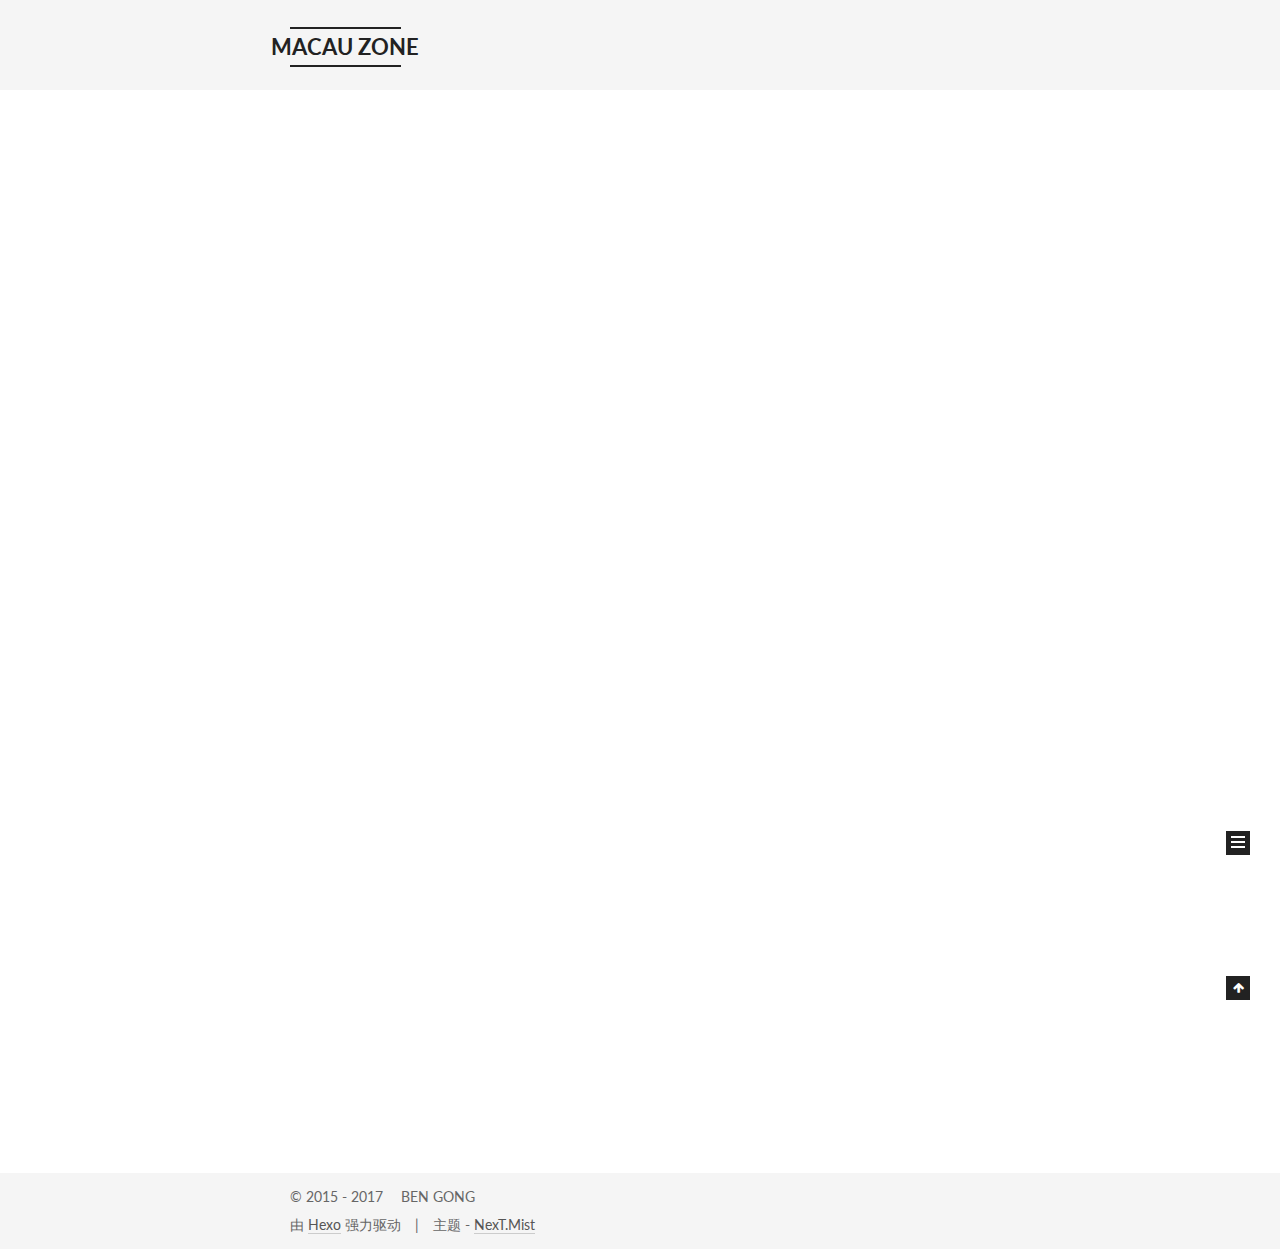
<file: index.html>
<!doctype html>



  


<html class="theme-next mist use-motion" lang="zh-Hans">
<head>
  <meta charset="UTF-8"/>
<meta http-equiv="X-UA-Compatible" content="IE=edge" />
<meta name="viewport" content="width=device-width, initial-scale=1, maximum-scale=1"/>






<meta http-equiv="Cache-Control" content="no-transform" />
<meta http-equiv="Cache-Control" content="no-siteapp" />















  
  
  <link href="/lib/fancybox/source/jquery.fancybox.css?v=2.1.5" rel="stylesheet" type="text/css" />




  
  
  
  

  
    
    
  

  

  

  

  

  
    
    
    <link href="//fonts.googleapis.com/css?family=Lato:300,300italic,400,400italic,700,700italic&subset=latin,latin-ext" rel="stylesheet" type="text/css">
  






<link href="/lib/font-awesome/css/font-awesome.min.css?v=4.6.2" rel="stylesheet" type="text/css" />

<link href="/css/main.css?v=5.1.1" rel="stylesheet" type="text/css" />


  <meta name="keywords" content="Macau Zone" />








  <link rel="shortcut icon" type="image/x-icon" href="/favicon.ico?v=5.1.1" />






<meta property="og:type" content="website">
<meta property="og:title" content="MACAU ZONE">
<meta property="og:url" content="http://macauzone.github.io/index.html">
<meta property="og:site_name" content="MACAU ZONE">
<meta property="og:locale" content="zh-Hans">
<meta name="twitter:card" content="summary">
<meta name="twitter:title" content="MACAU ZONE">



<script type="text/javascript" id="hexo.configurations">
  var NexT = window.NexT || {};
  var CONFIG = {
    root: '/',
    scheme: 'Mist',
    sidebar: {"position":"left","display":"post","offset":12,"offset_float":0,"b2t":false,"scrollpercent":false},
    fancybox: true,
    motion: true,
    duoshuo: {
      userId: '0',
      author: '博主'
    },
    algolia: {
      applicationID: '',
      apiKey: '',
      indexName: '',
      hits: {"per_page":10},
      labels: {"input_placeholder":"Search for Posts","hits_empty":"We didn't find any results for the search: ${query}","hits_stats":"${hits} results found in ${time} ms"}
    }
  };
</script>



  <link rel="canonical" href="http://macauzone.github.io/"/>





  <title>MACAU ZONE</title>
</head>

<body itemscope itemtype="http://schema.org/WebPage" lang="zh-Hans">

  







  <script type="text/javascript">
    (function() {
      var hm = document.createElement("script");
      hm.src = "//tajs.qq.com/stats?sId=62254350";
      var s = document.getElementsByTagName("script")[0];
      s.parentNode.insertBefore(hm, s);
    })();
  </script>









  
  
    
  

  <div class="container sidebar-position-left 
   page-home 
 ">
    <div class="headband"></div>

    <header id="header" class="header" itemscope itemtype="http://schema.org/WPHeader">
      <div class="header-inner"><div class="site-brand-wrapper">
  <div class="site-meta ">
    

    <div class="custom-logo-site-title">
      <a href="/"  class="brand" rel="start">
        <span class="logo-line-before"><i></i></span>
        <span class="site-title">MACAU ZONE</span>
        <span class="logo-line-after"><i></i></span>
      </a>
    </div>
      
        <p class="site-subtitle">产品/架构/设计/数字货币</p>
      
  </div>

  <div class="site-nav-toggle">
    <button>
      <span class="btn-bar"></span>
      <span class="btn-bar"></span>
      <span class="btn-bar"></span>
    </button>
  </div>
</div>

<nav class="site-nav">
  

  
    <ul id="menu" class="menu">
      
        
        <li class="menu-item menu-item-home">
          <a href="/" rel="section">
            
              <i class="menu-item-icon fa fa-fw fa-home"></i> <br />
            
            首页
          </a>
        </li>
      
        
        <li class="menu-item menu-item-categories">
          <a href="/categories" rel="section">
            
              <i class="menu-item-icon fa fa-fw fa-th"></i> <br />
            
            分类
          </a>
        </li>
      
        
        <li class="menu-item menu-item-archives">
          <a href="/archives" rel="section">
            
              <i class="menu-item-icon fa fa-fw fa-archive"></i> <br />
            
            归档
          </a>
        </li>
      
        
        <li class="menu-item menu-item-tags">
          <a href="/tags" rel="section">
            
              <i class="menu-item-icon fa fa-fw fa-tags"></i> <br />
            
            标签
          </a>
        </li>
      

      
        <li class="menu-item menu-item-search">
          
            <a href="javascript:;" class="popup-trigger">
          
            
              <i class="menu-item-icon fa fa-search fa-fw"></i> <br />
            
            搜索
          </a>
        </li>
      
    </ul>
  

  
    <div class="site-search">
      
  <div class="popup search-popup local-search-popup">
  <div class="local-search-header clearfix">
    <span class="search-icon">
      <i class="fa fa-search"></i>
    </span>
    <span class="popup-btn-close">
      <i class="fa fa-times-circle"></i>
    </span>
    <div class="local-search-input-wrapper">
      <input autocomplete="off"
             placeholder="搜索..." spellcheck="false"
             type="text" id="local-search-input">
    </div>
  </div>
  <div id="local-search-result"></div>
</div>



    </div>
  
</nav>



 </div>
    </header>

    <main id="main" class="main">
      <div class="main-inner">
        <div class="content-wrap">
          <div id="content" class="content">
            
  <section id="posts" class="posts-expand">
    
      

  

  
  
  

  <article class="post post-type-normal " itemscope itemtype="http://schema.org/Article">
    <link itemprop="mainEntityOfPage" href="http://macauzone.github.io/title/">

    <span hidden itemprop="author" itemscope itemtype="http://schema.org/Person">
      <meta itemprop="name" content="BEN GONG">
      <meta itemprop="description" content="">
      <meta itemprop="image" content="/images/avatar.gif">
    </span>

    <span hidden itemprop="publisher" itemscope itemtype="http://schema.org/Organization">
      <meta itemprop="name" content="MACAU ZONE">
    </span>

    
      <header class="post-header">

        
        
          <h1 class="post-title" itemprop="name headline">
                
                <a class="post-title-link" href="/title/" itemprop="url">Hello World</a></h1>
        

        <div class="post-meta">
          <span class="post-time">
            
              <span class="post-meta-item-icon">
                <i class="fa fa-calendar-o"></i>
              </span>
              
                <span class="post-meta-item-text">发表于</span>
              
              <time title="创建于" itemprop="dateCreated datePublished" datetime="2017-10-21T00:55:07Z">
                2017-10-21
              </time>
            

            

            
          </span>

          

          
            
          

          
          

          

          

          

        </div>
      </header>
    

    <div class="post-body" itemprop="articleBody">

      
      

      
        
          
            <p>Welcome to <a href="https://hexo.io/" target="_blank" rel="external">Hexo</a>! This is your very first post. Check <a href="https://hexo.io/docs/" target="_blank" rel="external">documentation</a> for more info. If you get any problems when using Hexo, you can find the answer in <a href="https://hexo.io/docs/troubleshooting.html" target="_blank" rel="external">troubleshooting</a> or you can ask me on <a href="https://github.com/hexojs/hexo/issues" target="_blank" rel="external">GitHub</a>.</p>
<h2 id="Quick-Start"><a href="#Quick-Start" class="headerlink" title="Quick Start"></a>Quick Start</h2><h3 id="Create-a-new-post"><a href="#Create-a-new-post" class="headerlink" title="Create a new post"></a>Create a new post</h3><figure class="highlight bash"><table><tr><td class="gutter"><pre><div class="line">1</div></pre></td><td class="code"><pre><div class="line">$ hexo new <span class="string">"My New Post"</span></div></pre></td></tr></table></figure>
<p>More info: <a href="https://hexo.io/docs/writing.html" target="_blank" rel="external">Writing</a></p>
<h3 id="Run-server"><a href="#Run-server" class="headerlink" title="Run server"></a>Run server</h3><figure class="highlight bash"><table><tr><td class="gutter"><pre><div class="line">1</div></pre></td><td class="code"><pre><div class="line">$ hexo server</div></pre></td></tr></table></figure>
<p>More info: <a href="https://hexo.io/docs/server.html" target="_blank" rel="external">Server</a></p>
<h3 id="Generate-static-files"><a href="#Generate-static-files" class="headerlink" title="Generate static files"></a>Generate static files</h3><figure class="highlight bash"><table><tr><td class="gutter"><pre><div class="line">1</div></pre></td><td class="code"><pre><div class="line">$ hexo generate</div></pre></td></tr></table></figure>
<p>More info: <a href="https://hexo.io/docs/generating.html" target="_blank" rel="external">Generating</a></p>
<h3 id="Deploy-to-remote-sites"><a href="#Deploy-to-remote-sites" class="headerlink" title="Deploy to remote sites"></a>Deploy to remote sites</h3><figure class="highlight bash"><table><tr><td class="gutter"><pre><div class="line">1</div></pre></td><td class="code"><pre><div class="line">$ hexo deploy</div></pre></td></tr></table></figure>
<p>More info: <a href="https://hexo.io/docs/deployment.html" target="_blank" rel="external">Deployment</a></p>

          
        
      
    </div>

    <div>
      
    </div>

    <div>
      
    </div>

    <div>
      
    </div>

    <footer class="post-footer">
      

      

      

      
      
        <div class="post-eof"></div>
      
    </footer>
  </article>


    
  </section>

  


          </div>
          


          

        </div>
        
          
  
  <div class="sidebar-toggle">
    <div class="sidebar-toggle-line-wrap">
      <span class="sidebar-toggle-line sidebar-toggle-line-first"></span>
      <span class="sidebar-toggle-line sidebar-toggle-line-middle"></span>
      <span class="sidebar-toggle-line sidebar-toggle-line-last"></span>
    </div>
  </div>

  <aside id="sidebar" class="sidebar">
    <div class="sidebar-inner">

      

      

      <section class="site-overview sidebar-panel sidebar-panel-active">
        <div class="site-author motion-element" itemprop="author" itemscope itemtype="http://schema.org/Person">
          <img class="site-author-image" itemprop="image"
               src="/images/avatar.gif"
               alt="BEN GONG" />
          <p class="site-author-name" itemprop="name">BEN GONG</p>
           
              <p class="site-description motion-element" itemprop="description"></p>
          
        </div>
        <nav class="site-state motion-element">

          
            <div class="site-state-item site-state-posts">
              <a href="/archives">
                <span class="site-state-item-count">1</span>
                <span class="site-state-item-name">日志</span>
              </a>
            </div>
          

          

          

        </nav>

        

        <div class="links-of-author motion-element">
          
        </div>

        
        

        
        

        


      </section>

      

      

    </div>
  </aside>


        
      </div>
    </main>

    <footer id="footer" class="footer">
      <div class="footer-inner">
        <div class="copyright" >
  
  &copy;  2015 - 
  <span itemprop="copyrightYear">2017</span>
  <span class="with-love">
    <i class="fa fa-"></i>
  </span>
  <span class="author" itemprop="copyrightHolder">BEN GONG</span>
</div>


<div class="powered-by">
  由 <a class="theme-link" href="https://hexo.io">Hexo</a> 强力驱动
</div>

<div class="theme-info">
  主题 -
  <a class="theme-link" href="https://github.com/iissnan/hexo-theme-next">
    NexT.Mist
  </a>
</div>


        

        
      </div>
    </footer>

    
      <div class="back-to-top">
        <i class="fa fa-arrow-up"></i>
        
      </div>
    

  </div>

  

<script type="text/javascript">
  if (Object.prototype.toString.call(window.Promise) !== '[object Function]') {
    window.Promise = null;
  }
</script>









  












  
  <script type="text/javascript" src="/lib/jquery/index.js?v=2.1.3"></script>

  
  <script type="text/javascript" src="/lib/fastclick/lib/fastclick.min.js?v=1.0.6"></script>

  
  <script type="text/javascript" src="/lib/jquery_lazyload/jquery.lazyload.js?v=1.9.7"></script>

  
  <script type="text/javascript" src="/lib/velocity/velocity.min.js?v=1.2.1"></script>

  
  <script type="text/javascript" src="/lib/velocity/velocity.ui.min.js?v=1.2.1"></script>

  
  <script type="text/javascript" src="/lib/fancybox/source/jquery.fancybox.pack.js?v=2.1.5"></script>


  


  <script type="text/javascript" src="/js/src/utils.js?v=5.1.1"></script>

  <script type="text/javascript" src="/js/src/motion.js?v=5.1.1"></script>



  
  

  

  


  <script type="text/javascript" src="/js/src/bootstrap.js?v=5.1.1"></script>



  


  




	





  





  





  






  

  <script type="text/javascript">
    // Popup Window;
    var isfetched = false;
    var isXml = true;
    // Search DB path;
    var search_path = "";
    if (search_path.length === 0) {
      search_path = "search.xml";
    } else if (search_path.endsWith("json")) {
      isXml = false;
    }
    var path = "/" + search_path;
    // monitor main search box;

    var onPopupClose = function (e) {
      $('.popup').hide();
      $('#local-search-input').val('');
      $('.search-result-list').remove();
      $('#no-result').remove();
      $(".local-search-pop-overlay").remove();
      $('body').css('overflow', '');
    }

    function proceedsearch() {
      $("body")
        .append('<div class="search-popup-overlay local-search-pop-overlay"></div>')
        .css('overflow', 'hidden');
      $('.search-popup-overlay').click(onPopupClose);
      $('.popup').toggle();
      var $localSearchInput = $('#local-search-input');
      $localSearchInput.attr("autocapitalize", "none");
      $localSearchInput.attr("autocorrect", "off");
      $localSearchInput.focus();
    }

    // search function;
    var searchFunc = function(path, search_id, content_id) {
      'use strict';

      // start loading animation
      $("body")
        .append('<div class="search-popup-overlay local-search-pop-overlay">' +
          '<div id="search-loading-icon">' +
          '<i class="fa fa-spinner fa-pulse fa-5x fa-fw"></i>' +
          '</div>' +
          '</div>')
        .css('overflow', 'hidden');
      $("#search-loading-icon").css('margin', '20% auto 0 auto').css('text-align', 'center');

      $.ajax({
        url: path,
        dataType: isXml ? "xml" : "json",
        async: true,
        success: function(res) {
          // get the contents from search data
          isfetched = true;
          $('.popup').detach().appendTo('.header-inner');
          var datas = isXml ? $("entry", res).map(function() {
            return {
              title: $("title", this).text(),
              content: $("content",this).text(),
              url: $("url" , this).text()
            };
          }).get() : res;
          var input = document.getElementById(search_id);
          var resultContent = document.getElementById(content_id);
          var inputEventFunction = function() {
            var searchText = input.value.trim().toLowerCase();
            var keywords = searchText.split(/[\s\-]+/);
            if (keywords.length > 1) {
              keywords.push(searchText);
            }
            var resultItems = [];
            if (searchText.length > 0) {
              // perform local searching
              datas.forEach(function(data) {
                var isMatch = false;
                var hitCount = 0;
                var searchTextCount = 0;
                var title = data.title.trim();
                var titleInLowerCase = title.toLowerCase();
                var content = data.content.trim().replace(/<[^>]+>/g,"");
                var contentInLowerCase = content.toLowerCase();
                var articleUrl = decodeURIComponent(data.url);
                var indexOfTitle = [];
                var indexOfContent = [];
                // only match articles with not empty titles
                if(title != '') {
                  keywords.forEach(function(keyword) {
                    function getIndexByWord(word, text, caseSensitive) {
                      var wordLen = word.length;
                      if (wordLen === 0) {
                        return [];
                      }
                      var startPosition = 0, position = [], index = [];
                      if (!caseSensitive) {
                        text = text.toLowerCase();
                        word = word.toLowerCase();
                      }
                      while ((position = text.indexOf(word, startPosition)) > -1) {
                        index.push({position: position, word: word});
                        startPosition = position + wordLen;
                      }
                      return index;
                    }

                    indexOfTitle = indexOfTitle.concat(getIndexByWord(keyword, titleInLowerCase, false));
                    indexOfContent = indexOfContent.concat(getIndexByWord(keyword, contentInLowerCase, false));
                  });
                  if (indexOfTitle.length > 0 || indexOfContent.length > 0) {
                    isMatch = true;
                    hitCount = indexOfTitle.length + indexOfContent.length;
                  }
                }

                // show search results

                if (isMatch) {
                  // sort index by position of keyword

                  [indexOfTitle, indexOfContent].forEach(function (index) {
                    index.sort(function (itemLeft, itemRight) {
                      if (itemRight.position !== itemLeft.position) {
                        return itemRight.position - itemLeft.position;
                      } else {
                        return itemLeft.word.length - itemRight.word.length;
                      }
                    });
                  });

                  // merge hits into slices

                  function mergeIntoSlice(text, start, end, index) {
                    var item = index[index.length - 1];
                    var position = item.position;
                    var word = item.word;
                    var hits = [];
                    var searchTextCountInSlice = 0;
                    while (position + word.length <= end && index.length != 0) {
                      if (word === searchText) {
                        searchTextCountInSlice++;
                      }
                      hits.push({position: position, length: word.length});
                      var wordEnd = position + word.length;

                      // move to next position of hit

                      index.pop();
                      while (index.length != 0) {
                        item = index[index.length - 1];
                        position = item.position;
                        word = item.word;
                        if (wordEnd > position) {
                          index.pop();
                        } else {
                          break;
                        }
                      }
                    }
                    searchTextCount += searchTextCountInSlice;
                    return {
                      hits: hits,
                      start: start,
                      end: end,
                      searchTextCount: searchTextCountInSlice
                    };
                  }

                  var slicesOfTitle = [];
                  if (indexOfTitle.length != 0) {
                    slicesOfTitle.push(mergeIntoSlice(title, 0, title.length, indexOfTitle));
                  }

                  var slicesOfContent = [];
                  while (indexOfContent.length != 0) {
                    var item = indexOfContent[indexOfContent.length - 1];
                    var position = item.position;
                    var word = item.word;
                    // cut out 100 characters
                    var start = position - 20;
                    var end = position + 80;
                    if(start < 0){
                      start = 0;
                    }
                    if (end < position + word.length) {
                      end = position + word.length;
                    }
                    if(end > content.length){
                      end = content.length;
                    }
                    slicesOfContent.push(mergeIntoSlice(content, start, end, indexOfContent));
                  }

                  // sort slices in content by search text's count and hits' count

                  slicesOfContent.sort(function (sliceLeft, sliceRight) {
                    if (sliceLeft.searchTextCount !== sliceRight.searchTextCount) {
                      return sliceRight.searchTextCount - sliceLeft.searchTextCount;
                    } else if (sliceLeft.hits.length !== sliceRight.hits.length) {
                      return sliceRight.hits.length - sliceLeft.hits.length;
                    } else {
                      return sliceLeft.start - sliceRight.start;
                    }
                  });

                  // select top N slices in content

                  var upperBound = parseInt('1');
                  if (upperBound >= 0) {
                    slicesOfContent = slicesOfContent.slice(0, upperBound);
                  }

                  // highlight title and content

                  function highlightKeyword(text, slice) {
                    var result = '';
                    var prevEnd = slice.start;
                    slice.hits.forEach(function (hit) {
                      result += text.substring(prevEnd, hit.position);
                      var end = hit.position + hit.length;
                      result += '<b class="search-keyword">' + text.substring(hit.position, end) + '</b>';
                      prevEnd = end;
                    });
                    result += text.substring(prevEnd, slice.end);
                    return result;
                  }

                  var resultItem = '';

                  if (slicesOfTitle.length != 0) {
                    resultItem += "<li><a href='" + articleUrl + "' class='search-result-title'>" + highlightKeyword(title, slicesOfTitle[0]) + "</a>";
                  } else {
                    resultItem += "<li><a href='" + articleUrl + "' class='search-result-title'>" + title + "</a>";
                  }

                  slicesOfContent.forEach(function (slice) {
                    resultItem += "<a href='" + articleUrl + "'>" +
                      "<p class=\"search-result\">" + highlightKeyword(content, slice) +
                      "...</p>" + "</a>";
                  });

                  resultItem += "</li>";
                  resultItems.push({
                    item: resultItem,
                    searchTextCount: searchTextCount,
                    hitCount: hitCount,
                    id: resultItems.length
                  });
                }
              })
            };
            if (keywords.length === 1 && keywords[0] === "") {
              resultContent.innerHTML = '<div id="no-result"><i class="fa fa-search fa-5x" /></div>'
            } else if (resultItems.length === 0) {
              resultContent.innerHTML = '<div id="no-result"><i class="fa fa-frown-o fa-5x" /></div>'
            } else {
              resultItems.sort(function (resultLeft, resultRight) {
                if (resultLeft.searchTextCount !== resultRight.searchTextCount) {
                  return resultRight.searchTextCount - resultLeft.searchTextCount;
                } else if (resultLeft.hitCount !== resultRight.hitCount) {
                  return resultRight.hitCount - resultLeft.hitCount;
                } else {
                  return resultRight.id - resultLeft.id;
                }
              });
              var searchResultList = '<ul class=\"search-result-list\">';
              resultItems.forEach(function (result) {
                searchResultList += result.item;
              })
              searchResultList += "</ul>";
              resultContent.innerHTML = searchResultList;
            }
          }

          if ('auto' === 'auto') {
            input.addEventListener('input', inputEventFunction);
          } else {
            $('.search-icon').click(inputEventFunction);
            input.addEventListener('keypress', function (event) {
              if (event.keyCode === 13) {
                inputEventFunction();
              }
            });
          }

          // remove loading animation
          $(".local-search-pop-overlay").remove();
          $('body').css('overflow', '');

          proceedsearch();
        }
      });
    }

    // handle and trigger popup window;
    $('.popup-trigger').click(function(e) {
      e.stopPropagation();
      if (isfetched === false) {
        searchFunc(path, 'local-search-input', 'local-search-result');
      } else {
        proceedsearch();
      };
    });

    $('.popup-btn-close').click(onPopupClose);
    $('.popup').click(function(e){
      e.stopPropagation();
    });
    $(document).on('keyup', function (event) {
      var shouldDismissSearchPopup = event.which === 27 &&
        $('.search-popup').is(':visible');
      if (shouldDismissSearchPopup) {
        onPopupClose();
      }
    });
  </script>





  

  

  

  

  

</body>
</html>
</file>
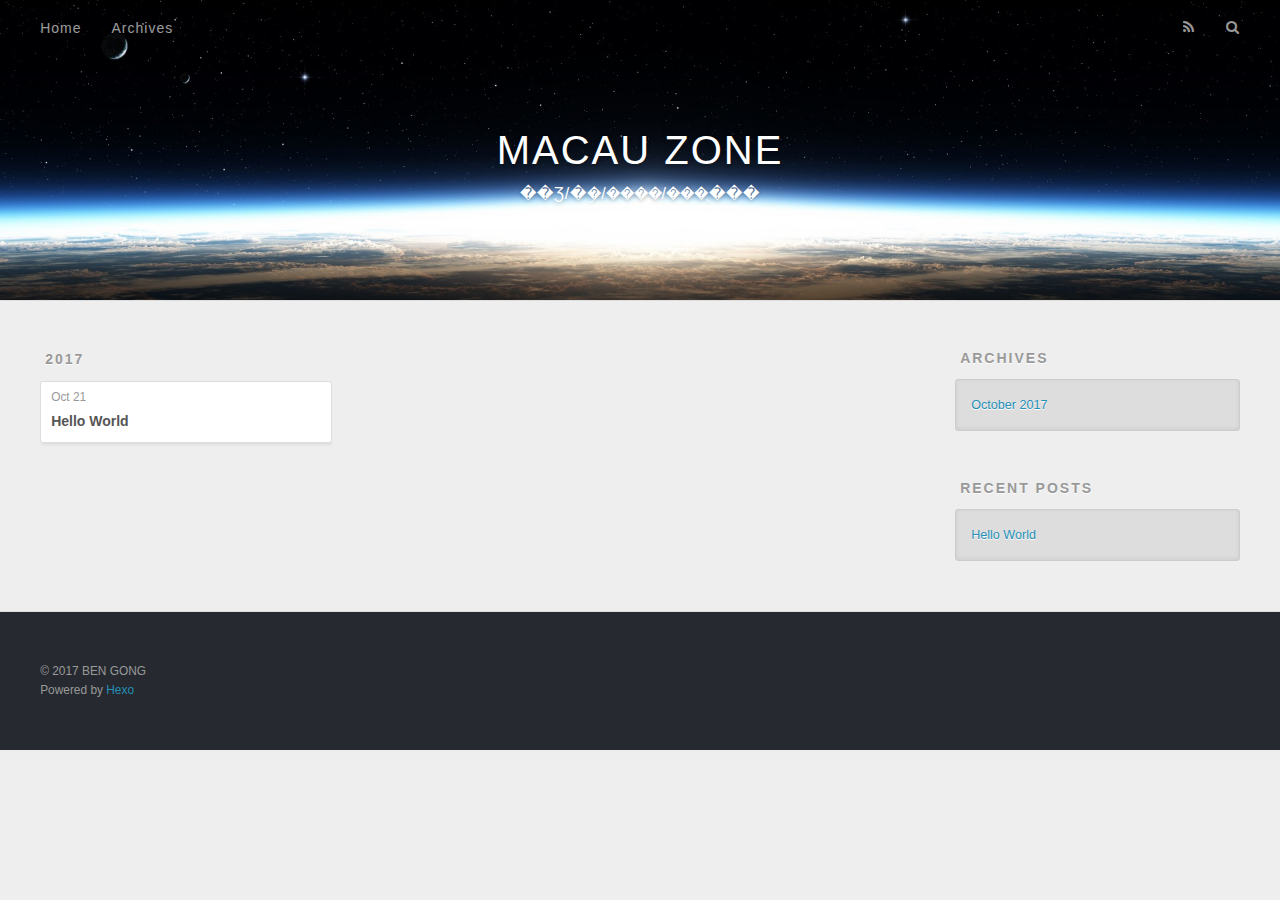
<file: archives/index.html>
<!DOCTYPE html>
<html>
<head>
  <meta charset="utf-8">
  
  <title>Archives | MACAU ZONE</title>
  <meta name="viewport" content="width=device-width, initial-scale=1, maximum-scale=1">
  <meta property="og:type" content="website">
<meta property="og:title" content="MACAU ZONE">
<meta property="og:url" content="http://macauzone.github.io/archives/index.html">
<meta property="og:site_name" content="MACAU ZONE">
<meta property="og:locale" content="zh-Hans">
<meta name="twitter:card" content="summary">
<meta name="twitter:title" content="MACAU ZONE">
  
    <link rel="alternate" href="/atom.xml" title="MACAU ZONE" type="application/atom+xml">
  
  
    <link rel="icon" href="/favicon.png">
  
  
    <link href="//fonts.googleapis.com/css?family=Source+Code+Pro" rel="stylesheet" type="text/css">
  
  <link rel="stylesheet" href="/css/style.css">
  

</head>

<body>
  <div id="container">
    <div id="wrap">
      <header id="header">
  <div id="banner"></div>
  <div id="header-outer" class="outer">
    <div id="header-title" class="inner">
      <h1 id="logo-wrap">
        <a href="/" id="logo">MACAU ZONE</a>
      </h1>
      
        <h2 id="subtitle-wrap">
          <a href="/" id="subtitle">��Ʒ/�ܹ�/����/���ֻ���</a>
        </h2>
      
    </div>
    <div id="header-inner" class="inner">
      <nav id="main-nav">
        <a id="main-nav-toggle" class="nav-icon"></a>
        
          <a class="main-nav-link" href="/">Home</a>
        
          <a class="main-nav-link" href="/archives">Archives</a>
        
      </nav>
      <nav id="sub-nav">
        
          <a id="nav-rss-link" class="nav-icon" href="/atom.xml" title="RSS Feed"></a>
        
        <a id="nav-search-btn" class="nav-icon" title="Search"></a>
      </nav>
      <div id="search-form-wrap">
        <form action="//google.com/search" method="get" accept-charset="UTF-8" class="search-form"><input type="search" name="q" class="search-form-input" placeholder="Search"><button type="submit" class="search-form-submit">&#xF002;</button><input type="hidden" name="sitesearch" value="http://macauzone.github.io"></form>
      </div>
    </div>
  </div>
</header>
      <div class="outer">
        <section id="main">
  
  
    
    
      
      
      <section class="archives-wrap">
        <div class="archive-year-wrap">
          <a href="/archives/2017" class="archive-year">2017</a>
        </div>
        <div class="archives">
    
    <article class="archive-article archive-type-post">
  <div class="archive-article-inner">
    <header class="archive-article-header">
      <a href="/2017/10/21/hello-world/" class="archive-article-date">
  <time datetime="2017-10-21T00:55:07.134Z" itemprop="datePublished">Oct 21</time>
</a>
      
  
    <h1 itemprop="name">
      <a class="archive-article-title" href="/2017/10/21/hello-world/">Hello World</a>
    </h1>
  

    </header>
  </div>
</article>
  
  
    </div></section>
  

</section>
        
          <aside id="sidebar">
  
    

  
    

  
    
  
    
  <div class="widget-wrap">
    <h3 class="widget-title">Archives</h3>
    <div class="widget">
      <ul class="archive-list"><li class="archive-list-item"><a class="archive-list-link" href="/archives/2017/10/">October 2017</a></li></ul>
    </div>
  </div>


  
    
  <div class="widget-wrap">
    <h3 class="widget-title">Recent Posts</h3>
    <div class="widget">
      <ul>
        
          <li>
            <a href="/2017/10/21/hello-world/">Hello World</a>
          </li>
        
      </ul>
    </div>
  </div>

  
</aside>
        
      </div>
      <footer id="footer">
  
  <div class="outer">
    <div id="footer-info" class="inner">
      &copy; 2017 BEN GONG<br>
      Powered by <a href="http://hexo.io/" target="_blank">Hexo</a>
    </div>
  </div>
</footer>
    </div>
    <nav id="mobile-nav">
  
    <a href="/" class="mobile-nav-link">Home</a>
  
    <a href="/archives" class="mobile-nav-link">Archives</a>
  
</nav>
    

<script src="//ajax.googleapis.com/ajax/libs/jquery/2.0.3/jquery.min.js"></script>


  <link rel="stylesheet" href="/fancybox/jquery.fancybox.css">
  <script src="/fancybox/jquery.fancybox.pack.js"></script>


<script src="/js/script.js"></script>

  </div>
</body>
</html>
</file>
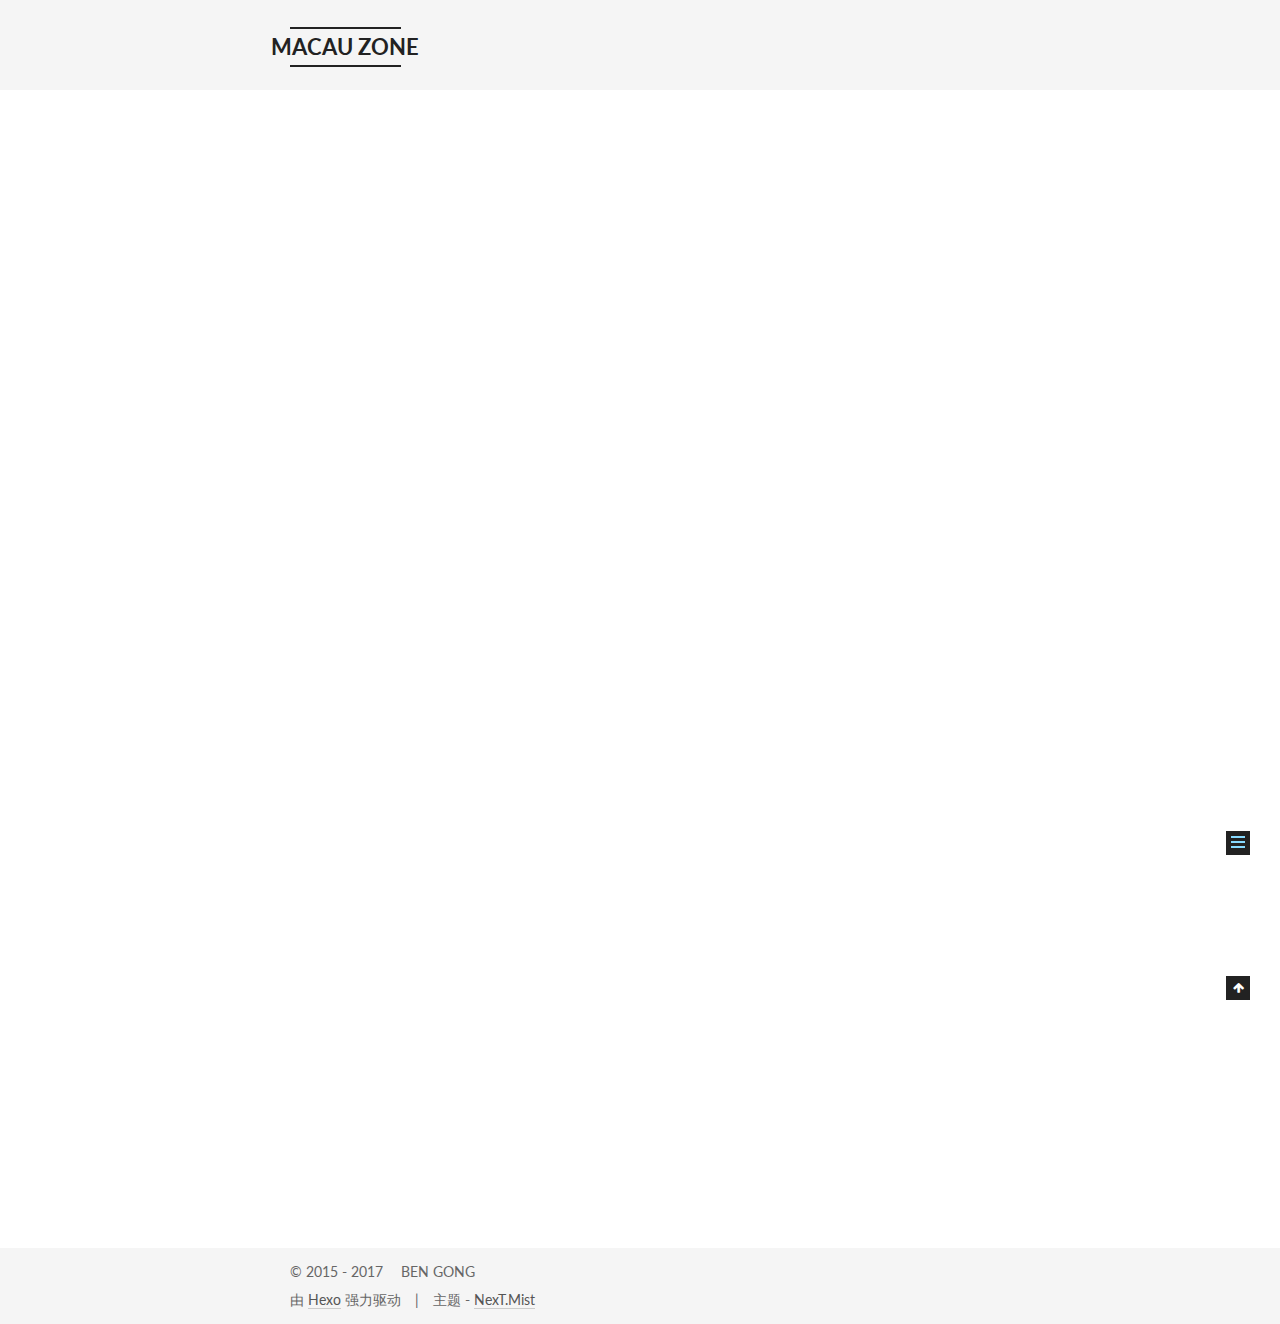
<file: title/index.html>
<!doctype html>



  


<html class="theme-next mist use-motion" lang="zh-Hans">
<head>
  <meta charset="UTF-8"/>
<meta http-equiv="X-UA-Compatible" content="IE=edge" />
<meta name="viewport" content="width=device-width, initial-scale=1, maximum-scale=1"/>






<meta http-equiv="Cache-Control" content="no-transform" />
<meta http-equiv="Cache-Control" content="no-siteapp" />















  
  
  <link href="/lib/fancybox/source/jquery.fancybox.css?v=2.1.5" rel="stylesheet" type="text/css" />




  
  
  
  

  
    
    
  

  

  

  

  

  
    
    
    <link href="//fonts.googleapis.com/css?family=Lato:300,300italic,400,400italic,700,700italic&subset=latin,latin-ext" rel="stylesheet" type="text/css">
  






<link href="/lib/font-awesome/css/font-awesome.min.css?v=4.6.2" rel="stylesheet" type="text/css" />

<link href="/css/main.css?v=5.1.1" rel="stylesheet" type="text/css" />


  <meta name="keywords" content="Macau Zone" />








  <link rel="shortcut icon" type="image/x-icon" href="/favicon.ico?v=5.1.1" />






<meta name="description" content="Welcome to Hexo! This is your very first post. Check documentation for more info. If you get any problems when using Hexo, you can find the answer in troubleshooting or you can ask me on GitHub. Quick">
<meta property="og:type" content="article">
<meta property="og:title" content="Hello World">
<meta property="og:url" content="http://macauzone.github.io/title/index.html">
<meta property="og:site_name" content="MACAU ZONE">
<meta property="og:description" content="Welcome to Hexo! This is your very first post. Check documentation for more info. If you get any problems when using Hexo, you can find the answer in troubleshooting or you can ask me on GitHub. Quick">
<meta property="og:locale" content="zh-Hans">
<meta property="og:updated_time" content="2017-10-21T00:55:07.134Z">
<meta name="twitter:card" content="summary">
<meta name="twitter:title" content="Hello World">
<meta name="twitter:description" content="Welcome to Hexo! This is your very first post. Check documentation for more info. If you get any problems when using Hexo, you can find the answer in troubleshooting or you can ask me on GitHub. Quick">



<script type="text/javascript" id="hexo.configurations">
  var NexT = window.NexT || {};
  var CONFIG = {
    root: '/',
    scheme: 'Mist',
    sidebar: {"position":"left","display":"post","offset":12,"offset_float":0,"b2t":false,"scrollpercent":false},
    fancybox: true,
    motion: true,
    duoshuo: {
      userId: '0',
      author: '博主'
    },
    algolia: {
      applicationID: '',
      apiKey: '',
      indexName: '',
      hits: {"per_page":10},
      labels: {"input_placeholder":"Search for Posts","hits_empty":"We didn't find any results for the search: ${query}","hits_stats":"${hits} results found in ${time} ms"}
    }
  };
</script>



  <link rel="canonical" href="http://macauzone.github.io/title/"/>





  <title>Hello World | MACAU ZONE</title>
</head>

<body itemscope itemtype="http://schema.org/WebPage" lang="zh-Hans">

  







  <script type="text/javascript">
    (function() {
      var hm = document.createElement("script");
      hm.src = "//tajs.qq.com/stats?sId=62254350";
      var s = document.getElementsByTagName("script")[0];
      s.parentNode.insertBefore(hm, s);
    })();
  </script>









  
  
    
  

  <div class="container sidebar-position-left page-post-detail ">
    <div class="headband"></div>

    <header id="header" class="header" itemscope itemtype="http://schema.org/WPHeader">
      <div class="header-inner"><div class="site-brand-wrapper">
  <div class="site-meta ">
    

    <div class="custom-logo-site-title">
      <a href="/"  class="brand" rel="start">
        <span class="logo-line-before"><i></i></span>
        <span class="site-title">MACAU ZONE</span>
        <span class="logo-line-after"><i></i></span>
      </a>
    </div>
      
        <p class="site-subtitle">产品/架构/设计/数字货币</p>
      
  </div>

  <div class="site-nav-toggle">
    <button>
      <span class="btn-bar"></span>
      <span class="btn-bar"></span>
      <span class="btn-bar"></span>
    </button>
  </div>
</div>

<nav class="site-nav">
  

  
    <ul id="menu" class="menu">
      
        
        <li class="menu-item menu-item-home">
          <a href="/" rel="section">
            
              <i class="menu-item-icon fa fa-fw fa-home"></i> <br />
            
            首页
          </a>
        </li>
      
        
        <li class="menu-item menu-item-categories">
          <a href="/categories" rel="section">
            
              <i class="menu-item-icon fa fa-fw fa-th"></i> <br />
            
            分类
          </a>
        </li>
      
        
        <li class="menu-item menu-item-archives">
          <a href="/archives" rel="section">
            
              <i class="menu-item-icon fa fa-fw fa-archive"></i> <br />
            
            归档
          </a>
        </li>
      
        
        <li class="menu-item menu-item-tags">
          <a href="/tags" rel="section">
            
              <i class="menu-item-icon fa fa-fw fa-tags"></i> <br />
            
            标签
          </a>
        </li>
      

      
        <li class="menu-item menu-item-search">
          
            <a href="javascript:;" class="popup-trigger">
          
            
              <i class="menu-item-icon fa fa-search fa-fw"></i> <br />
            
            搜索
          </a>
        </li>
      
    </ul>
  

  
    <div class="site-search">
      
  <div class="popup search-popup local-search-popup">
  <div class="local-search-header clearfix">
    <span class="search-icon">
      <i class="fa fa-search"></i>
    </span>
    <span class="popup-btn-close">
      <i class="fa fa-times-circle"></i>
    </span>
    <div class="local-search-input-wrapper">
      <input autocomplete="off"
             placeholder="搜索..." spellcheck="false"
             type="text" id="local-search-input">
    </div>
  </div>
  <div id="local-search-result"></div>
</div>



    </div>
  
</nav>



 </div>
    </header>

    <main id="main" class="main">
      <div class="main-inner">
        <div class="content-wrap">
          <div id="content" class="content">
            

  <div id="posts" class="posts-expand">
    

  

  
  
  

  <article class="post post-type-normal " itemscope itemtype="http://schema.org/Article">
    <link itemprop="mainEntityOfPage" href="http://macauzone.github.io/title/">

    <span hidden itemprop="author" itemscope itemtype="http://schema.org/Person">
      <meta itemprop="name" content="BEN GONG">
      <meta itemprop="description" content="">
      <meta itemprop="image" content="/images/avatar.gif">
    </span>

    <span hidden itemprop="publisher" itemscope itemtype="http://schema.org/Organization">
      <meta itemprop="name" content="MACAU ZONE">
    </span>

    
      <header class="post-header">

        
        
          <h1 class="post-title" itemprop="name headline">Hello World</h1>
        

        <div class="post-meta">
          <span class="post-time">
            
              <span class="post-meta-item-icon">
                <i class="fa fa-calendar-o"></i>
              </span>
              
                <span class="post-meta-item-text">发表于</span>
              
              <time title="创建于" itemprop="dateCreated datePublished" datetime="2017-10-21T08:55:07+08:00">
                2017-10-21
              </time>
            

            

            
          </span>

          

          
            
          

          
          

          

          

          

        </div>
      </header>
    

    <div class="post-body" itemprop="articleBody">

      
      

      
        <p>Welcome to <a href="https://hexo.io/" target="_blank" rel="external">Hexo</a>! This is your very first post. Check <a href="https://hexo.io/docs/" target="_blank" rel="external">documentation</a> for more info. If you get any problems when using Hexo, you can find the answer in <a href="https://hexo.io/docs/troubleshooting.html" target="_blank" rel="external">troubleshooting</a> or you can ask me on <a href="https://github.com/hexojs/hexo/issues" target="_blank" rel="external">GitHub</a>.</p>
<h2 id="Quick-Start"><a href="#Quick-Start" class="headerlink" title="Quick Start"></a>Quick Start</h2><h3 id="Create-a-new-post"><a href="#Create-a-new-post" class="headerlink" title="Create a new post"></a>Create a new post</h3><figure class="highlight bash"><table><tr><td class="gutter"><pre><div class="line">1</div></pre></td><td class="code"><pre><div class="line">$ hexo new <span class="string">"My New Post"</span></div></pre></td></tr></table></figure>
<p>More info: <a href="https://hexo.io/docs/writing.html" target="_blank" rel="external">Writing</a></p>
<h3 id="Run-server"><a href="#Run-server" class="headerlink" title="Run server"></a>Run server</h3><figure class="highlight bash"><table><tr><td class="gutter"><pre><div class="line">1</div></pre></td><td class="code"><pre><div class="line">$ hexo server</div></pre></td></tr></table></figure>
<p>More info: <a href="https://hexo.io/docs/server.html" target="_blank" rel="external">Server</a></p>
<h3 id="Generate-static-files"><a href="#Generate-static-files" class="headerlink" title="Generate static files"></a>Generate static files</h3><figure class="highlight bash"><table><tr><td class="gutter"><pre><div class="line">1</div></pre></td><td class="code"><pre><div class="line">$ hexo generate</div></pre></td></tr></table></figure>
<p>More info: <a href="https://hexo.io/docs/generating.html" target="_blank" rel="external">Generating</a></p>
<h3 id="Deploy-to-remote-sites"><a href="#Deploy-to-remote-sites" class="headerlink" title="Deploy to remote sites"></a>Deploy to remote sites</h3><figure class="highlight bash"><table><tr><td class="gutter"><pre><div class="line">1</div></pre></td><td class="code"><pre><div class="line">$ hexo deploy</div></pre></td></tr></table></figure>
<p>More info: <a href="https://hexo.io/docs/deployment.html" target="_blank" rel="external">Deployment</a></p>

      
    </div>

    <div>
      
        

      
    </div>

    <div>
      
        

      
    </div>

    <div>
      
        

      
    </div>

    <footer class="post-footer">
      

      
        
      

      

      
      
    </footer>
  </article>



    <div class="post-spread">
      
    </div>
  </div>


          </div>
          


          
  <div class="comments" id="comments">
    
  </div>


        </div>
        
          
  
  <div class="sidebar-toggle">
    <div class="sidebar-toggle-line-wrap">
      <span class="sidebar-toggle-line sidebar-toggle-line-first"></span>
      <span class="sidebar-toggle-line sidebar-toggle-line-middle"></span>
      <span class="sidebar-toggle-line sidebar-toggle-line-last"></span>
    </div>
  </div>

  <aside id="sidebar" class="sidebar">
    <div class="sidebar-inner">

      

      
        <ul class="sidebar-nav motion-element">
          <li class="sidebar-nav-toc sidebar-nav-active" data-target="post-toc-wrap" >
            文章目录
          </li>
          <li class="sidebar-nav-overview" data-target="site-overview">
            站点概览
          </li>
        </ul>
      

      <section class="site-overview sidebar-panel">
        <div class="site-author motion-element" itemprop="author" itemscope itemtype="http://schema.org/Person">
          <img class="site-author-image" itemprop="image"
               src="/images/avatar.gif"
               alt="BEN GONG" />
          <p class="site-author-name" itemprop="name">BEN GONG</p>
           
              <p class="site-description motion-element" itemprop="description"></p>
          
        </div>
        <nav class="site-state motion-element">

          
            <div class="site-state-item site-state-posts">
              <a href="/archives">
                <span class="site-state-item-count">1</span>
                <span class="site-state-item-name">日志</span>
              </a>
            </div>
          

          

          

        </nav>

        

        <div class="links-of-author motion-element">
          
        </div>

        
        

        
        

        


      </section>

      
      <!--noindex-->
        <section class="post-toc-wrap motion-element sidebar-panel sidebar-panel-active">
          <div class="post-toc">

            
              
            

            
              <div class="post-toc-content"><ol class="nav"><li class="nav-item nav-level-2"><a class="nav-link" href="#Quick-Start"><span class="nav-number">1.</span> <span class="nav-text">Quick Start</span></a><ol class="nav-child"><li class="nav-item nav-level-3"><a class="nav-link" href="#Create-a-new-post"><span class="nav-number">1.1.</span> <span class="nav-text">Create a new post</span></a></li><li class="nav-item nav-level-3"><a class="nav-link" href="#Run-server"><span class="nav-number">1.2.</span> <span class="nav-text">Run server</span></a></li><li class="nav-item nav-level-3"><a class="nav-link" href="#Generate-static-files"><span class="nav-number">1.3.</span> <span class="nav-text">Generate static files</span></a></li><li class="nav-item nav-level-3"><a class="nav-link" href="#Deploy-to-remote-sites"><span class="nav-number">1.4.</span> <span class="nav-text">Deploy to remote sites</span></a></li></ol></li></ol></div>
            

          </div>
        </section>
      <!--/noindex-->
      

      

    </div>
  </aside>


        
      </div>
    </main>

    <footer id="footer" class="footer">
      <div class="footer-inner">
        <div class="copyright" >
  
  &copy;  2015 - 
  <span itemprop="copyrightYear">2017</span>
  <span class="with-love">
    <i class="fa fa-"></i>
  </span>
  <span class="author" itemprop="copyrightHolder">BEN GONG</span>
</div>


<div class="powered-by">
  由 <a class="theme-link" href="https://hexo.io">Hexo</a> 强力驱动
</div>

<div class="theme-info">
  主题 -
  <a class="theme-link" href="https://github.com/iissnan/hexo-theme-next">
    NexT.Mist
  </a>
</div>


        

        
      </div>
    </footer>

    
      <div class="back-to-top">
        <i class="fa fa-arrow-up"></i>
        
      </div>
    

  </div>

  

<script type="text/javascript">
  if (Object.prototype.toString.call(window.Promise) !== '[object Function]') {
    window.Promise = null;
  }
</script>









  












  
  <script type="text/javascript" src="/lib/jquery/index.js?v=2.1.3"></script>

  
  <script type="text/javascript" src="/lib/fastclick/lib/fastclick.min.js?v=1.0.6"></script>

  
  <script type="text/javascript" src="/lib/jquery_lazyload/jquery.lazyload.js?v=1.9.7"></script>

  
  <script type="text/javascript" src="/lib/velocity/velocity.min.js?v=1.2.1"></script>

  
  <script type="text/javascript" src="/lib/velocity/velocity.ui.min.js?v=1.2.1"></script>

  
  <script type="text/javascript" src="/lib/fancybox/source/jquery.fancybox.pack.js?v=2.1.5"></script>


  


  <script type="text/javascript" src="/js/src/utils.js?v=5.1.1"></script>

  <script type="text/javascript" src="/js/src/motion.js?v=5.1.1"></script>



  
  

  
  <script type="text/javascript" src="/js/src/scrollspy.js?v=5.1.1"></script>
<script type="text/javascript" src="/js/src/post-details.js?v=5.1.1"></script>



  


  <script type="text/javascript" src="/js/src/bootstrap.js?v=5.1.1"></script>



  


  




	





  





  





  






  

  <script type="text/javascript">
    // Popup Window;
    var isfetched = false;
    var isXml = true;
    // Search DB path;
    var search_path = "";
    if (search_path.length === 0) {
      search_path = "search.xml";
    } else if (search_path.endsWith("json")) {
      isXml = false;
    }
    var path = "/" + search_path;
    // monitor main search box;

    var onPopupClose = function (e) {
      $('.popup').hide();
      $('#local-search-input').val('');
      $('.search-result-list').remove();
      $('#no-result').remove();
      $(".local-search-pop-overlay").remove();
      $('body').css('overflow', '');
    }

    function proceedsearch() {
      $("body")
        .append('<div class="search-popup-overlay local-search-pop-overlay"></div>')
        .css('overflow', 'hidden');
      $('.search-popup-overlay').click(onPopupClose);
      $('.popup').toggle();
      var $localSearchInput = $('#local-search-input');
      $localSearchInput.attr("autocapitalize", "none");
      $localSearchInput.attr("autocorrect", "off");
      $localSearchInput.focus();
    }

    // search function;
    var searchFunc = function(path, search_id, content_id) {
      'use strict';

      // start loading animation
      $("body")
        .append('<div class="search-popup-overlay local-search-pop-overlay">' +
          '<div id="search-loading-icon">' +
          '<i class="fa fa-spinner fa-pulse fa-5x fa-fw"></i>' +
          '</div>' +
          '</div>')
        .css('overflow', 'hidden');
      $("#search-loading-icon").css('margin', '20% auto 0 auto').css('text-align', 'center');

      $.ajax({
        url: path,
        dataType: isXml ? "xml" : "json",
        async: true,
        success: function(res) {
          // get the contents from search data
          isfetched = true;
          $('.popup').detach().appendTo('.header-inner');
          var datas = isXml ? $("entry", res).map(function() {
            return {
              title: $("title", this).text(),
              content: $("content",this).text(),
              url: $("url" , this).text()
            };
          }).get() : res;
          var input = document.getElementById(search_id);
          var resultContent = document.getElementById(content_id);
          var inputEventFunction = function() {
            var searchText = input.value.trim().toLowerCase();
            var keywords = searchText.split(/[\s\-]+/);
            if (keywords.length > 1) {
              keywords.push(searchText);
            }
            var resultItems = [];
            if (searchText.length > 0) {
              // perform local searching
              datas.forEach(function(data) {
                var isMatch = false;
                var hitCount = 0;
                var searchTextCount = 0;
                var title = data.title.trim();
                var titleInLowerCase = title.toLowerCase();
                var content = data.content.trim().replace(/<[^>]+>/g,"");
                var contentInLowerCase = content.toLowerCase();
                var articleUrl = decodeURIComponent(data.url);
                var indexOfTitle = [];
                var indexOfContent = [];
                // only match articles with not empty titles
                if(title != '') {
                  keywords.forEach(function(keyword) {
                    function getIndexByWord(word, text, caseSensitive) {
                      var wordLen = word.length;
                      if (wordLen === 0) {
                        return [];
                      }
                      var startPosition = 0, position = [], index = [];
                      if (!caseSensitive) {
                        text = text.toLowerCase();
                        word = word.toLowerCase();
                      }
                      while ((position = text.indexOf(word, startPosition)) > -1) {
                        index.push({position: position, word: word});
                        startPosition = position + wordLen;
                      }
                      return index;
                    }

                    indexOfTitle = indexOfTitle.concat(getIndexByWord(keyword, titleInLowerCase, false));
                    indexOfContent = indexOfContent.concat(getIndexByWord(keyword, contentInLowerCase, false));
                  });
                  if (indexOfTitle.length > 0 || indexOfContent.length > 0) {
                    isMatch = true;
                    hitCount = indexOfTitle.length + indexOfContent.length;
                  }
                }

                // show search results

                if (isMatch) {
                  // sort index by position of keyword

                  [indexOfTitle, indexOfContent].forEach(function (index) {
                    index.sort(function (itemLeft, itemRight) {
                      if (itemRight.position !== itemLeft.position) {
                        return itemRight.position - itemLeft.position;
                      } else {
                        return itemLeft.word.length - itemRight.word.length;
                      }
                    });
                  });

                  // merge hits into slices

                  function mergeIntoSlice(text, start, end, index) {
                    var item = index[index.length - 1];
                    var position = item.position;
                    var word = item.word;
                    var hits = [];
                    var searchTextCountInSlice = 0;
                    while (position + word.length <= end && index.length != 0) {
                      if (word === searchText) {
                        searchTextCountInSlice++;
                      }
                      hits.push({position: position, length: word.length});
                      var wordEnd = position + word.length;

                      // move to next position of hit

                      index.pop();
                      while (index.length != 0) {
                        item = index[index.length - 1];
                        position = item.position;
                        word = item.word;
                        if (wordEnd > position) {
                          index.pop();
                        } else {
                          break;
                        }
                      }
                    }
                    searchTextCount += searchTextCountInSlice;
                    return {
                      hits: hits,
                      start: start,
                      end: end,
                      searchTextCount: searchTextCountInSlice
                    };
                  }

                  var slicesOfTitle = [];
                  if (indexOfTitle.length != 0) {
                    slicesOfTitle.push(mergeIntoSlice(title, 0, title.length, indexOfTitle));
                  }

                  var slicesOfContent = [];
                  while (indexOfContent.length != 0) {
                    var item = indexOfContent[indexOfContent.length - 1];
                    var position = item.position;
                    var word = item.word;
                    // cut out 100 characters
                    var start = position - 20;
                    var end = position + 80;
                    if(start < 0){
                      start = 0;
                    }
                    if (end < position + word.length) {
                      end = position + word.length;
                    }
                    if(end > content.length){
                      end = content.length;
                    }
                    slicesOfContent.push(mergeIntoSlice(content, start, end, indexOfContent));
                  }

                  // sort slices in content by search text's count and hits' count

                  slicesOfContent.sort(function (sliceLeft, sliceRight) {
                    if (sliceLeft.searchTextCount !== sliceRight.searchTextCount) {
                      return sliceRight.searchTextCount - sliceLeft.searchTextCount;
                    } else if (sliceLeft.hits.length !== sliceRight.hits.length) {
                      return sliceRight.hits.length - sliceLeft.hits.length;
                    } else {
                      return sliceLeft.start - sliceRight.start;
                    }
                  });

                  // select top N slices in content

                  var upperBound = parseInt('1');
                  if (upperBound >= 0) {
                    slicesOfContent = slicesOfContent.slice(0, upperBound);
                  }

                  // highlight title and content

                  function highlightKeyword(text, slice) {
                    var result = '';
                    var prevEnd = slice.start;
                    slice.hits.forEach(function (hit) {
                      result += text.substring(prevEnd, hit.position);
                      var end = hit.position + hit.length;
                      result += '<b class="search-keyword">' + text.substring(hit.position, end) + '</b>';
                      prevEnd = end;
                    });
                    result += text.substring(prevEnd, slice.end);
                    return result;
                  }

                  var resultItem = '';

                  if (slicesOfTitle.length != 0) {
                    resultItem += "<li><a href='" + articleUrl + "' class='search-result-title'>" + highlightKeyword(title, slicesOfTitle[0]) + "</a>";
                  } else {
                    resultItem += "<li><a href='" + articleUrl + "' class='search-result-title'>" + title + "</a>";
                  }

                  slicesOfContent.forEach(function (slice) {
                    resultItem += "<a href='" + articleUrl + "'>" +
                      "<p class=\"search-result\">" + highlightKeyword(content, slice) +
                      "...</p>" + "</a>";
                  });

                  resultItem += "</li>";
                  resultItems.push({
                    item: resultItem,
                    searchTextCount: searchTextCount,
                    hitCount: hitCount,
                    id: resultItems.length
                  });
                }
              })
            };
            if (keywords.length === 1 && keywords[0] === "") {
              resultContent.innerHTML = '<div id="no-result"><i class="fa fa-search fa-5x" /></div>'
            } else if (resultItems.length === 0) {
              resultContent.innerHTML = '<div id="no-result"><i class="fa fa-frown-o fa-5x" /></div>'
            } else {
              resultItems.sort(function (resultLeft, resultRight) {
                if (resultLeft.searchTextCount !== resultRight.searchTextCount) {
                  return resultRight.searchTextCount - resultLeft.searchTextCount;
                } else if (resultLeft.hitCount !== resultRight.hitCount) {
                  return resultRight.hitCount - resultLeft.hitCount;
                } else {
                  return resultRight.id - resultLeft.id;
                }
              });
              var searchResultList = '<ul class=\"search-result-list\">';
              resultItems.forEach(function (result) {
                searchResultList += result.item;
              })
              searchResultList += "</ul>";
              resultContent.innerHTML = searchResultList;
            }
          }

          if ('auto' === 'auto') {
            input.addEventListener('input', inputEventFunction);
          } else {
            $('.search-icon').click(inputEventFunction);
            input.addEventListener('keypress', function (event) {
              if (event.keyCode === 13) {
                inputEventFunction();
              }
            });
          }

          // remove loading animation
          $(".local-search-pop-overlay").remove();
          $('body').css('overflow', '');

          proceedsearch();
        }
      });
    }

    // handle and trigger popup window;
    $('.popup-trigger').click(function(e) {
      e.stopPropagation();
      if (isfetched === false) {
        searchFunc(path, 'local-search-input', 'local-search-result');
      } else {
        proceedsearch();
      };
    });

    $('.popup-btn-close').click(onPopupClose);
    $('.popup').click(function(e){
      e.stopPropagation();
    });
    $(document).on('keyup', function (event) {
      var shouldDismissSearchPopup = event.which === 27 &&
        $('.search-popup').is(':visible');
      if (shouldDismissSearchPopup) {
        onPopupClose();
      }
    });
  </script>





  

  

  

  

  

</body>
</html>
</file>
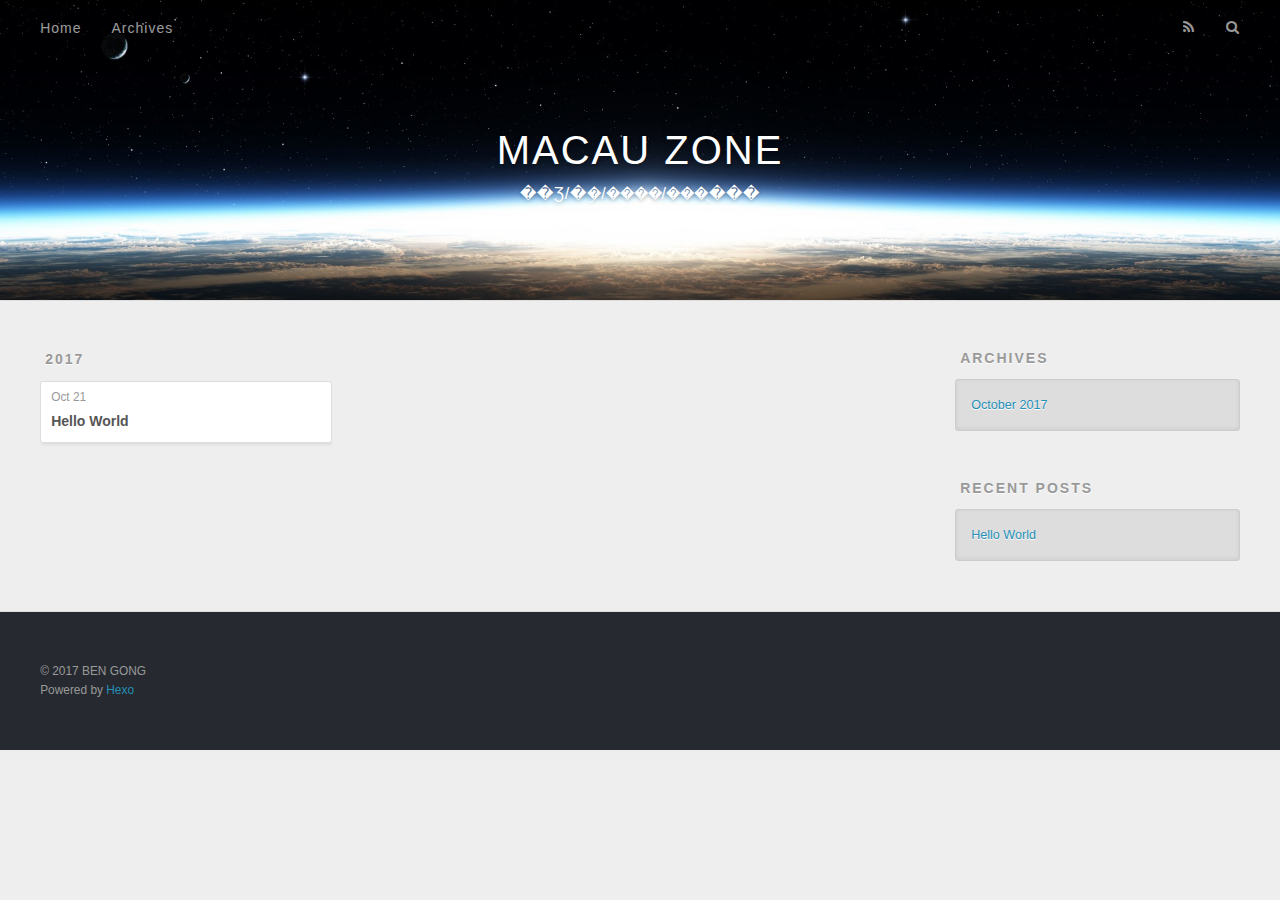
<file: archives/2017/index.html>
<!DOCTYPE html>
<html>
<head>
  <meta charset="utf-8">
  
  <title>Archives: 2017 | MACAU ZONE</title>
  <meta name="viewport" content="width=device-width, initial-scale=1, maximum-scale=1">
  <meta property="og:type" content="website">
<meta property="og:title" content="MACAU ZONE">
<meta property="og:url" content="http://macauzone.github.io/archives/2017/index.html">
<meta property="og:site_name" content="MACAU ZONE">
<meta property="og:locale" content="zh-Hans">
<meta name="twitter:card" content="summary">
<meta name="twitter:title" content="MACAU ZONE">
  
    <link rel="alternate" href="/atom.xml" title="MACAU ZONE" type="application/atom+xml">
  
  
    <link rel="icon" href="/favicon.png">
  
  
    <link href="//fonts.googleapis.com/css?family=Source+Code+Pro" rel="stylesheet" type="text/css">
  
  <link rel="stylesheet" href="/css/style.css">
  

</head>

<body>
  <div id="container">
    <div id="wrap">
      <header id="header">
  <div id="banner"></div>
  <div id="header-outer" class="outer">
    <div id="header-title" class="inner">
      <h1 id="logo-wrap">
        <a href="/" id="logo">MACAU ZONE</a>
      </h1>
      
        <h2 id="subtitle-wrap">
          <a href="/" id="subtitle">��Ʒ/�ܹ�/����/���ֻ���</a>
        </h2>
      
    </div>
    <div id="header-inner" class="inner">
      <nav id="main-nav">
        <a id="main-nav-toggle" class="nav-icon"></a>
        
          <a class="main-nav-link" href="/">Home</a>
        
          <a class="main-nav-link" href="/archives">Archives</a>
        
      </nav>
      <nav id="sub-nav">
        
          <a id="nav-rss-link" class="nav-icon" href="/atom.xml" title="RSS Feed"></a>
        
        <a id="nav-search-btn" class="nav-icon" title="Search"></a>
      </nav>
      <div id="search-form-wrap">
        <form action="//google.com/search" method="get" accept-charset="UTF-8" class="search-form"><input type="search" name="q" class="search-form-input" placeholder="Search"><button type="submit" class="search-form-submit">&#xF002;</button><input type="hidden" name="sitesearch" value="http://macauzone.github.io"></form>
      </div>
    </div>
  </div>
</header>
      <div class="outer">
        <section id="main">
  
  
    
    
      
      
      <section class="archives-wrap">
        <div class="archive-year-wrap">
          <a href="/archives/2017" class="archive-year">2017</a>
        </div>
        <div class="archives">
    
    <article class="archive-article archive-type-post">
  <div class="archive-article-inner">
    <header class="archive-article-header">
      <a href="/2017/10/21/hello-world/" class="archive-article-date">
  <time datetime="2017-10-21T00:55:07.134Z" itemprop="datePublished">Oct 21</time>
</a>
      
  
    <h1 itemprop="name">
      <a class="archive-article-title" href="/2017/10/21/hello-world/">Hello World</a>
    </h1>
  

    </header>
  </div>
</article>
  
  
    </div></section>
  

</section>
        
          <aside id="sidebar">
  
    

  
    

  
    
  
    
  <div class="widget-wrap">
    <h3 class="widget-title">Archives</h3>
    <div class="widget">
      <ul class="archive-list"><li class="archive-list-item"><a class="archive-list-link" href="/archives/2017/10/">October 2017</a></li></ul>
    </div>
  </div>


  
    
  <div class="widget-wrap">
    <h3 class="widget-title">Recent Posts</h3>
    <div class="widget">
      <ul>
        
          <li>
            <a href="/2017/10/21/hello-world/">Hello World</a>
          </li>
        
      </ul>
    </div>
  </div>

  
</aside>
        
      </div>
      <footer id="footer">
  
  <div class="outer">
    <div id="footer-info" class="inner">
      &copy; 2017 BEN GONG<br>
      Powered by <a href="http://hexo.io/" target="_blank">Hexo</a>
    </div>
  </div>
</footer>
    </div>
    <nav id="mobile-nav">
  
    <a href="/" class="mobile-nav-link">Home</a>
  
    <a href="/archives" class="mobile-nav-link">Archives</a>
  
</nav>
    

<script src="//ajax.googleapis.com/ajax/libs/jquery/2.0.3/jquery.min.js"></script>


  <link rel="stylesheet" href="/fancybox/jquery.fancybox.css">
  <script src="/fancybox/jquery.fancybox.pack.js"></script>


<script src="/js/script.js"></script>

  </div>
</body>
</html>
</file>
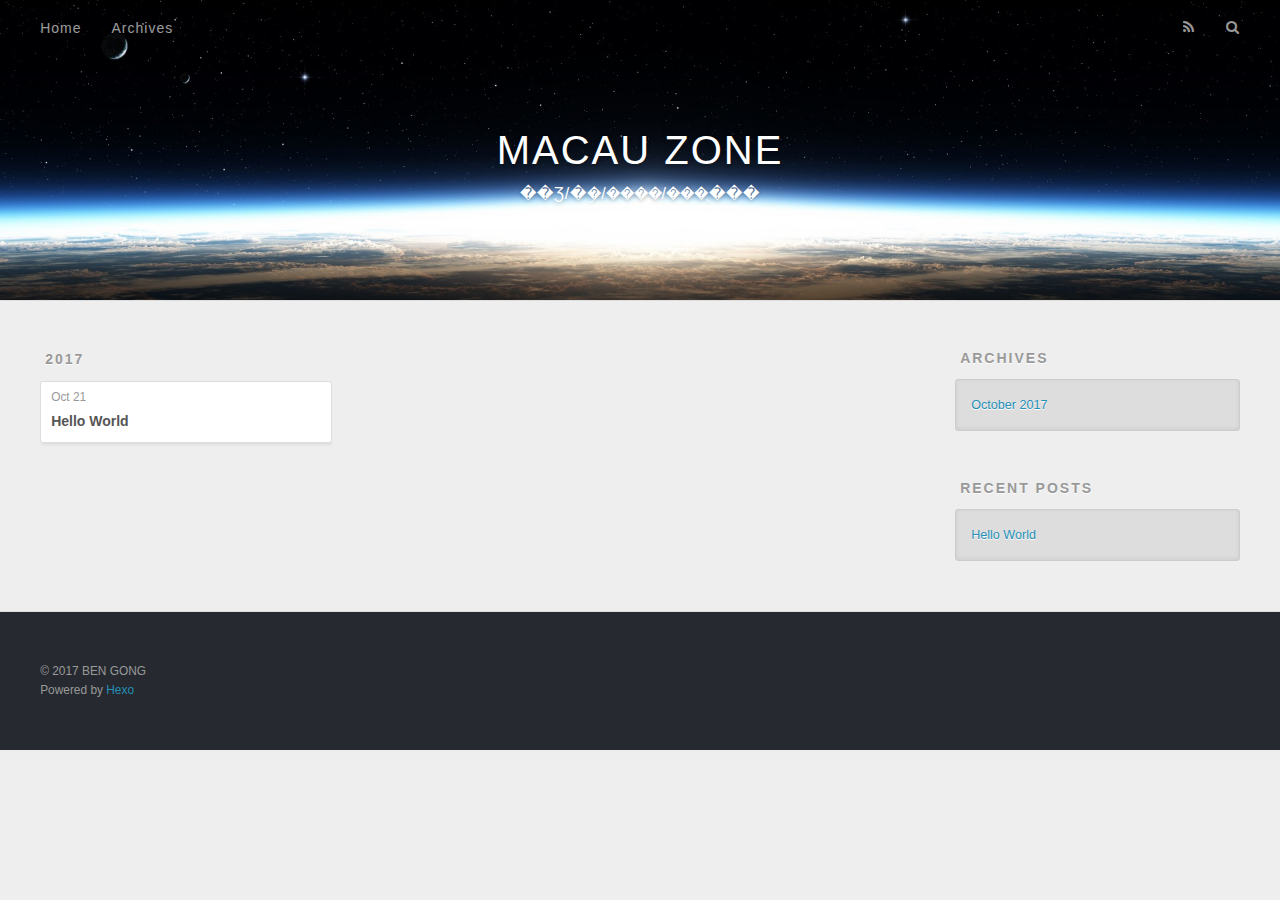
<file: archives/2017/10/index.html>
<!DOCTYPE html>
<html>
<head>
  <meta charset="utf-8">
  
  <title>Archives: 2017/10 | MACAU ZONE</title>
  <meta name="viewport" content="width=device-width, initial-scale=1, maximum-scale=1">
  <meta property="og:type" content="website">
<meta property="og:title" content="MACAU ZONE">
<meta property="og:url" content="http://macauzone.github.io/archives/2017/10/index.html">
<meta property="og:site_name" content="MACAU ZONE">
<meta property="og:locale" content="zh-Hans">
<meta name="twitter:card" content="summary">
<meta name="twitter:title" content="MACAU ZONE">
  
    <link rel="alternate" href="/atom.xml" title="MACAU ZONE" type="application/atom+xml">
  
  
    <link rel="icon" href="/favicon.png">
  
  
    <link href="//fonts.googleapis.com/css?family=Source+Code+Pro" rel="stylesheet" type="text/css">
  
  <link rel="stylesheet" href="/css/style.css">
  

</head>

<body>
  <div id="container">
    <div id="wrap">
      <header id="header">
  <div id="banner"></div>
  <div id="header-outer" class="outer">
    <div id="header-title" class="inner">
      <h1 id="logo-wrap">
        <a href="/" id="logo">MACAU ZONE</a>
      </h1>
      
        <h2 id="subtitle-wrap">
          <a href="/" id="subtitle">��Ʒ/�ܹ�/����/���ֻ���</a>
        </h2>
      
    </div>
    <div id="header-inner" class="inner">
      <nav id="main-nav">
        <a id="main-nav-toggle" class="nav-icon"></a>
        
          <a class="main-nav-link" href="/">Home</a>
        
          <a class="main-nav-link" href="/archives">Archives</a>
        
      </nav>
      <nav id="sub-nav">
        
          <a id="nav-rss-link" class="nav-icon" href="/atom.xml" title="RSS Feed"></a>
        
        <a id="nav-search-btn" class="nav-icon" title="Search"></a>
      </nav>
      <div id="search-form-wrap">
        <form action="//google.com/search" method="get" accept-charset="UTF-8" class="search-form"><input type="search" name="q" class="search-form-input" placeholder="Search"><button type="submit" class="search-form-submit">&#xF002;</button><input type="hidden" name="sitesearch" value="http://macauzone.github.io"></form>
      </div>
    </div>
  </div>
</header>
      <div class="outer">
        <section id="main">
  
  
    
    
      
      
      <section class="archives-wrap">
        <div class="archive-year-wrap">
          <a href="/archives/2017" class="archive-year">2017</a>
        </div>
        <div class="archives">
    
    <article class="archive-article archive-type-post">
  <div class="archive-article-inner">
    <header class="archive-article-header">
      <a href="/2017/10/21/hello-world/" class="archive-article-date">
  <time datetime="2017-10-21T00:55:07.134Z" itemprop="datePublished">Oct 21</time>
</a>
      
  
    <h1 itemprop="name">
      <a class="archive-article-title" href="/2017/10/21/hello-world/">Hello World</a>
    </h1>
  

    </header>
  </div>
</article>
  
  
    </div></section>
  

</section>
        
          <aside id="sidebar">
  
    

  
    

  
    
  
    
  <div class="widget-wrap">
    <h3 class="widget-title">Archives</h3>
    <div class="widget">
      <ul class="archive-list"><li class="archive-list-item"><a class="archive-list-link" href="/archives/2017/10/">October 2017</a></li></ul>
    </div>
  </div>


  
    
  <div class="widget-wrap">
    <h3 class="widget-title">Recent Posts</h3>
    <div class="widget">
      <ul>
        
          <li>
            <a href="/2017/10/21/hello-world/">Hello World</a>
          </li>
        
      </ul>
    </div>
  </div>

  
</aside>
        
      </div>
      <footer id="footer">
  
  <div class="outer">
    <div id="footer-info" class="inner">
      &copy; 2017 BEN GONG<br>
      Powered by <a href="http://hexo.io/" target="_blank">Hexo</a>
    </div>
  </div>
</footer>
    </div>
    <nav id="mobile-nav">
  
    <a href="/" class="mobile-nav-link">Home</a>
  
    <a href="/archives" class="mobile-nav-link">Archives</a>
  
</nav>
    

<script src="//ajax.googleapis.com/ajax/libs/jquery/2.0.3/jquery.min.js"></script>


  <link rel="stylesheet" href="/fancybox/jquery.fancybox.css">
  <script src="/fancybox/jquery.fancybox.pack.js"></script>


<script src="/js/script.js"></script>

  </div>
</body>
</html>
</file>
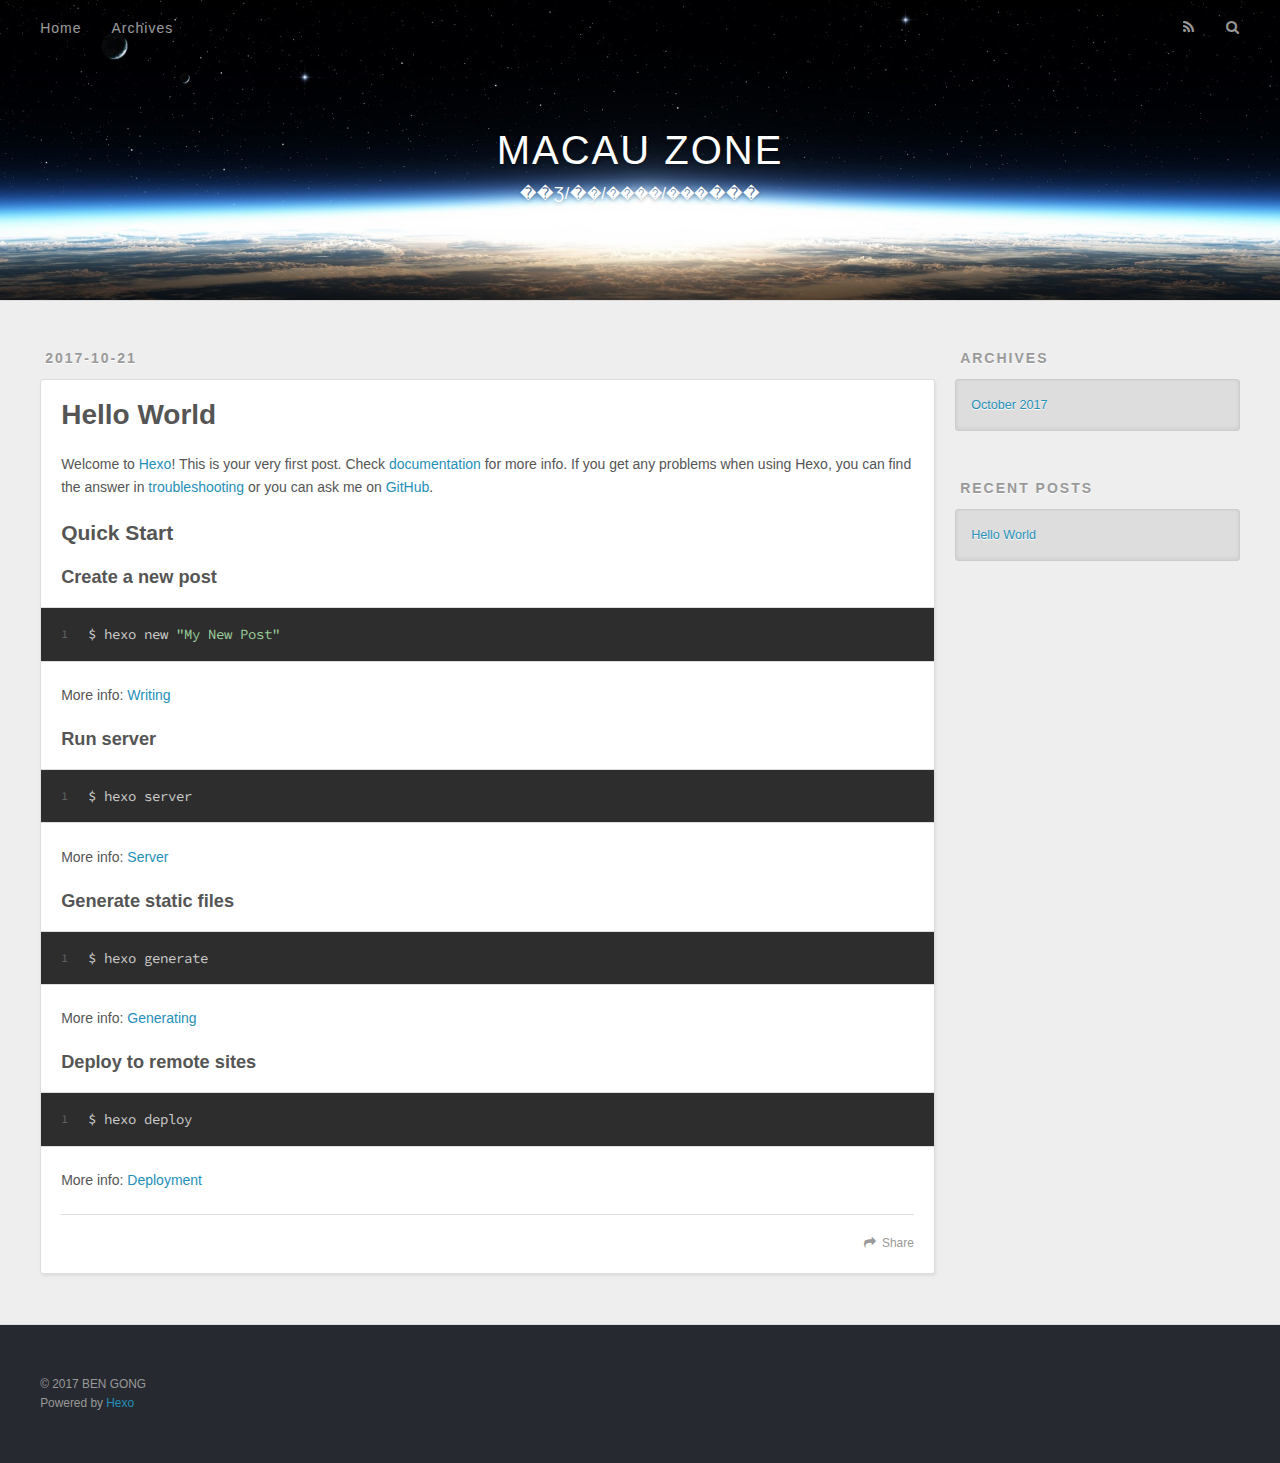
<file: 2017/10/21/hello-world/index.html>
<!DOCTYPE html>
<html>
<head>
  <meta charset="utf-8">
  
  <title>Hello World | MACAU ZONE</title>
  <meta name="viewport" content="width=device-width, initial-scale=1, maximum-scale=1">
  <meta name="description" content="Welcome to Hexo! This is your very first post. Check documentation for more info. If you get any problems when using Hexo, you can find the answer in troubleshooting or you can ask me on GitHub. Quick">
<meta property="og:type" content="article">
<meta property="og:title" content="Hello World">
<meta property="og:url" content="http://macauzone.github.io/2017/10/21/hello-world/index.html">
<meta property="og:site_name" content="MACAU ZONE">
<meta property="og:description" content="Welcome to Hexo! This is your very first post. Check documentation for more info. If you get any problems when using Hexo, you can find the answer in troubleshooting or you can ask me on GitHub. Quick">
<meta property="og:locale" content="zh-Hans">
<meta property="og:updated_time" content="2017-10-21T00:55:07.134Z">
<meta name="twitter:card" content="summary">
<meta name="twitter:title" content="Hello World">
<meta name="twitter:description" content="Welcome to Hexo! This is your very first post. Check documentation for more info. If you get any problems when using Hexo, you can find the answer in troubleshooting or you can ask me on GitHub. Quick">
  
    <link rel="alternate" href="/atom.xml" title="MACAU ZONE" type="application/atom+xml">
  
  
    <link rel="icon" href="/favicon.png">
  
  
    <link href="//fonts.googleapis.com/css?family=Source+Code+Pro" rel="stylesheet" type="text/css">
  
  <link rel="stylesheet" href="/css/style.css">
  

</head>

<body>
  <div id="container">
    <div id="wrap">
      <header id="header">
  <div id="banner"></div>
  <div id="header-outer" class="outer">
    <div id="header-title" class="inner">
      <h1 id="logo-wrap">
        <a href="/" id="logo">MACAU ZONE</a>
      </h1>
      
        <h2 id="subtitle-wrap">
          <a href="/" id="subtitle">��Ʒ/�ܹ�/����/���ֻ���</a>
        </h2>
      
    </div>
    <div id="header-inner" class="inner">
      <nav id="main-nav">
        <a id="main-nav-toggle" class="nav-icon"></a>
        
          <a class="main-nav-link" href="/">Home</a>
        
          <a class="main-nav-link" href="/archives">Archives</a>
        
      </nav>
      <nav id="sub-nav">
        
          <a id="nav-rss-link" class="nav-icon" href="/atom.xml" title="RSS Feed"></a>
        
        <a id="nav-search-btn" class="nav-icon" title="Search"></a>
      </nav>
      <div id="search-form-wrap">
        <form action="//google.com/search" method="get" accept-charset="UTF-8" class="search-form"><input type="search" name="q" class="search-form-input" placeholder="Search"><button type="submit" class="search-form-submit">&#xF002;</button><input type="hidden" name="sitesearch" value="http://macauzone.github.io"></form>
      </div>
    </div>
  </div>
</header>
      <div class="outer">
        <section id="main"><article id="post-hello-world" class="article article-type-post" itemscope itemprop="blogPost">
  <div class="article-meta">
    <a href="/2017/10/21/hello-world/" class="article-date">
  <time datetime="2017-10-21T00:55:07.134Z" itemprop="datePublished">2017-10-21</time>
</a>
    
  </div>
  <div class="article-inner">
    
    
      <header class="article-header">
        
  
    <h1 class="article-title" itemprop="name">
      Hello World
    </h1>
  

      </header>
    
    <div class="article-entry" itemprop="articleBody">
      
        <p>Welcome to <a href="https://hexo.io/" target="_blank" rel="external">Hexo</a>! This is your very first post. Check <a href="https://hexo.io/docs/" target="_blank" rel="external">documentation</a> for more info. If you get any problems when using Hexo, you can find the answer in <a href="https://hexo.io/docs/troubleshooting.html" target="_blank" rel="external">troubleshooting</a> or you can ask me on <a href="https://github.com/hexojs/hexo/issues" target="_blank" rel="external">GitHub</a>.</p>
<h2 id="Quick-Start"><a href="#Quick-Start" class="headerlink" title="Quick Start"></a>Quick Start</h2><h3 id="Create-a-new-post"><a href="#Create-a-new-post" class="headerlink" title="Create a new post"></a>Create a new post</h3><figure class="highlight bash"><table><tr><td class="gutter"><pre><div class="line">1</div></pre></td><td class="code"><pre><div class="line">$ hexo new <span class="string">"My New Post"</span></div></pre></td></tr></table></figure>
<p>More info: <a href="https://hexo.io/docs/writing.html" target="_blank" rel="external">Writing</a></p>
<h3 id="Run-server"><a href="#Run-server" class="headerlink" title="Run server"></a>Run server</h3><figure class="highlight bash"><table><tr><td class="gutter"><pre><div class="line">1</div></pre></td><td class="code"><pre><div class="line">$ hexo server</div></pre></td></tr></table></figure>
<p>More info: <a href="https://hexo.io/docs/server.html" target="_blank" rel="external">Server</a></p>
<h3 id="Generate-static-files"><a href="#Generate-static-files" class="headerlink" title="Generate static files"></a>Generate static files</h3><figure class="highlight bash"><table><tr><td class="gutter"><pre><div class="line">1</div></pre></td><td class="code"><pre><div class="line">$ hexo generate</div></pre></td></tr></table></figure>
<p>More info: <a href="https://hexo.io/docs/generating.html" target="_blank" rel="external">Generating</a></p>
<h3 id="Deploy-to-remote-sites"><a href="#Deploy-to-remote-sites" class="headerlink" title="Deploy to remote sites"></a>Deploy to remote sites</h3><figure class="highlight bash"><table><tr><td class="gutter"><pre><div class="line">1</div></pre></td><td class="code"><pre><div class="line">$ hexo deploy</div></pre></td></tr></table></figure>
<p>More info: <a href="https://hexo.io/docs/deployment.html" target="_blank" rel="external">Deployment</a></p>

      
    </div>
    <footer class="article-footer">
      <a data-url="http://macauzone.github.io/2017/10/21/hello-world/" data-id="cj90mi2vf0000n8plntfsskg6" class="article-share-link">Share</a>
      
      
    </footer>
  </div>
  
    
  
</article>

</section>
        
          <aside id="sidebar">
  
    

  
    

  
    
  
    
  <div class="widget-wrap">
    <h3 class="widget-title">Archives</h3>
    <div class="widget">
      <ul class="archive-list"><li class="archive-list-item"><a class="archive-list-link" href="/archives/2017/10/">October 2017</a></li></ul>
    </div>
  </div>


  
    
  <div class="widget-wrap">
    <h3 class="widget-title">Recent Posts</h3>
    <div class="widget">
      <ul>
        
          <li>
            <a href="/2017/10/21/hello-world/">Hello World</a>
          </li>
        
      </ul>
    </div>
  </div>

  
</aside>
        
      </div>
      <footer id="footer">
  
  <div class="outer">
    <div id="footer-info" class="inner">
      &copy; 2017 BEN GONG<br>
      Powered by <a href="http://hexo.io/" target="_blank">Hexo</a>
    </div>
  </div>
</footer>
    </div>
    <nav id="mobile-nav">
  
    <a href="/" class="mobile-nav-link">Home</a>
  
    <a href="/archives" class="mobile-nav-link">Archives</a>
  
</nav>
    

<script src="//ajax.googleapis.com/ajax/libs/jquery/2.0.3/jquery.min.js"></script>


  <link rel="stylesheet" href="/fancybox/jquery.fancybox.css">
  <script src="/fancybox/jquery.fancybox.pack.js"></script>


<script src="/js/script.js"></script>

  </div>
</body>
</html>
</file>
<file: css/style.css>
body {
  width: 100%;
}
body:before,
body:after {
  content: "";
  display: table;
}
body:after {
  clear: both;
}
html,
body,
div,
span,
applet,
object,
iframe,
h1,
h2,
h3,
h4,
h5,
h6,
p,
blockquote,
pre,
a,
abbr,
acronym,
address,
big,
cite,
code,
del,
dfn,
em,
img,
ins,
kbd,
q,
s,
samp,
small,
strike,
strong,
sub,
sup,
tt,
var,
dl,
dt,
dd,
ol,
ul,
li,
fieldset,
form,
label,
legend,
table,
caption,
tbody,
tfoot,
thead,
tr,
th,
td {
  margin: 0;
  padding: 0;
  border: 0;
  outline: 0;
  font-weight: inherit;
  font-style: inherit;
  font-family: inherit;
  font-size: 100%;
  vertical-align: baseline;
}
body {
  line-height: 1;
  color: #000;
  background: #fff;
}
ol,
ul {
  list-style: none;
}
table {
  border-collapse: separate;
  border-spacing: 0;
  vertical-align: middle;
}
caption,
th,
td {
  text-align: left;
  font-weight: normal;
  vertical-align: middle;
}
a img {
  border: none;
}
input,
button {
  margin: 0;
  padding: 0;
}
input::-moz-focus-inner,
button::-moz-focus-inner {
  border: 0;
  padding: 0;
}
@font-face {
  font-family: FontAwesome;
  font-style: normal;
  font-weight: normal;
  src: url("fonts/fontawesome-webfont.eot?v=#4.0.3");
  src: url("fonts/fontawesome-webfont.eot?#iefix&v=#4.0.3") format("embedded-opentype"), url("fonts/fontawesome-webfont.woff?v=#4.0.3") format("woff"), url("fonts/fontawesome-webfont.ttf?v=#4.0.3") format("truetype"), url("fonts/fontawesome-webfont.svg#fontawesomeregular?v=#4.0.3") format("svg");
}
html,
body,
#container {
  height: 100%;
}
body {
  background: #eee;
  font: 14px "Helvetica Neue", Helvetica, Arial, sans-serif;
  -webkit-text-size-adjust: 100%;
}
.outer {
  max-width: 1220px;
  margin: 0 auto;
  padding: 0 20px;
}
.outer:before,
.outer:after {
  content: "";
  display: table;
}
.outer:after {
  clear: both;
}
.inner {
  display: inline;
  float: left;
  width: 98.33333333333333%;
  margin: 0 0.833333333333333%;
}
.left,
.alignleft {
  float: left;
}
.right,
.alignright {
  float: right;
}
.clear {
  clear: both;
}
#container {
  position: relative;
}
.mobile-nav-on {
  overflow: hidden;
}
#wrap {
  height: 100%;
  width: 100%;
  position: absolute;
  top: 0;
  left: 0;
  -webkit-transition: 0.2s ease-out;
  -moz-transition: 0.2s ease-out;
  -ms-transition: 0.2s ease-out;
  transition: 0.2s ease-out;
  z-index: 1;
  background: #eee;
}
.mobile-nav-on #wrap {
  left: 280px;
}
@media screen and (min-width: 768px) {
  #main {
    display: inline;
    float: left;
    width: 73.33333333333333%;
    margin: 0 0.833333333333333%;
  }
}
.article-date,
.article-category-link,
.archive-year,
.widget-title {
  text-decoration: none;
  text-transform: uppercase;
  letter-spacing: 2px;
  color: #999;
  margin-bottom: 1em;
  margin-left: 5px;
  line-height: 1em;
  text-shadow: 0 1px #fff;
  font-weight: bold;
}
.article-inner,
.archive-article-inner {
  background: #fff;
  -webkit-box-shadow: 1px 2px 3px #ddd;
  box-shadow: 1px 2px 3px #ddd;
  border: 1px solid #ddd;
  border-radius: 3px;
}
.article-entry h1,
.widget h1 {
  font-size: 2em;
}
.article-entry h2,
.widget h2 {
  font-size: 1.5em;
}
.article-entry h3,
.widget h3 {
  font-size: 1.3em;
}
.article-entry h4,
.widget h4 {
  font-size: 1.2em;
}
.article-entry h5,
.widget h5 {
  font-size: 1em;
}
.article-entry h6,
.widget h6 {
  font-size: 1em;
  color: #999;
}
.article-entry hr,
.widget hr {
  border: 1px dashed #ddd;
}
.article-entry strong,
.widget strong {
  font-weight: bold;
}
.article-entry em,
.widget em,
.article-entry cite,
.widget cite {
  font-style: italic;
}
.article-entry sup,
.widget sup,
.article-entry sub,
.widget sub {
  font-size: 0.75em;
  line-height: 0;
  position: relative;
  vertical-align: baseline;
}
.article-entry sup,
.widget sup {
  top: -0.5em;
}
.article-entry sub,
.widget sub {
  bottom: -0.2em;
}
.article-entry small,
.widget small {
  font-size: 0.85em;
}
.article-entry acronym,
.widget acronym,
.article-entry abbr,
.widget abbr {
  border-bottom: 1px dotted;
}
.article-entry ul,
.widget ul,
.article-entry ol,
.widget ol,
.article-entry dl,
.widget dl {
  margin: 0 20px;
  line-height: 1.6em;
}
.article-entry ul ul,
.widget ul ul,
.article-entry ol ul,
.widget ol ul,
.article-entry ul ol,
.widget ul ol,
.article-entry ol ol,
.widget ol ol {
  margin-top: 0;
  margin-bottom: 0;
}
.article-entry ul,
.widget ul {
  list-style: disc;
}
.article-entry ol,
.widget ol {
  list-style: decimal;
}
.article-entry dt,
.widget dt {
  font-weight: bold;
}
#header {
  height: 300px;
  position: relative;
  border-bottom: 1px solid #ddd;
}
#header:before,
#header:after {
  content: "";
  position: absolute;
  left: 0;
  right: 0;
  height: 40px;
}
#header:before {
  top: 0;
  background: -webkit-linear-gradient(rgba(0,0,0,0.2), transparent);
  background: -moz-linear-gradient(rgba(0,0,0,0.2), transparent);
  background: -ms-linear-gradient(rgba(0,0,0,0.2), transparent);
  background: linear-gradient(rgba(0,0,0,0.2), transparent);
}
#header:after {
  bottom: 0;
  background: -webkit-linear-gradient(transparent, rgba(0,0,0,0.2));
  background: -moz-linear-gradient(transparent, rgba(0,0,0,0.2));
  background: -ms-linear-gradient(transparent, rgba(0,0,0,0.2));
  background: linear-gradient(transparent, rgba(0,0,0,0.2));
}
#header-outer {
  height: 100%;
  position: relative;
}
#header-inner {
  position: relative;
  overflow: hidden;
}
#banner {
  position: absolute;
  top: 0;
  left: 0;
  width: 100%;
  height: 100%;
  background: url("images/banner.jpg") center #000;
  -webkit-background-size: cover;
  -moz-background-size: cover;
  background-size: cover;
  z-index: -1;
}
#header-title {
  text-align: center;
  height: 40px;
  position: absolute;
  top: 50%;
  left: 0;
  margin-top: -20px;
}
#logo,
#subtitle {
  text-decoration: none;
  color: #fff;
  font-weight: 300;
  text-shadow: 0 1px 4px rgba(0,0,0,0.3);
}
#logo {
  font-size: 40px;
  line-height: 40px;
  letter-spacing: 2px;
}
#subtitle {
  font-size: 16px;
  line-height: 16px;
  letter-spacing: 1px;
}
#subtitle-wrap {
  margin-top: 16px;
}
#main-nav {
  float: left;
  margin-left: -15px;
}
.nav-icon,
.main-nav-link {
  float: left;
  color: #fff;
  opacity: 0.6;
  text-decoration: none;
  text-shadow: 0 1px rgba(0,0,0,0.2);
  -webkit-transition: opacity 0.2s;
  -moz-transition: opacity 0.2s;
  -ms-transition: opacity 0.2s;
  transition: opacity 0.2s;
  display: block;
  padding: 20px 15px;
}
.nav-icon:hover,
.main-nav-link:hover {
  opacity: 1;
}
.nav-icon {
  font-family: FontAwesome;
  text-align: center;
  font-size: 14px;
  width: 14px;
  height: 14px;
  padding: 20px 15px;
  position: relative;
  cursor: pointer;
}
.main-nav-link {
  font-weight: 300;
  letter-spacing: 1px;
}
@media screen and (max-width: 479px) {
  .main-nav-link {
    display: none;
  }
}
#main-nav-toggle {
  display: none;
}
#main-nav-toggle:before {
  content: "\f0c9";
}
@media screen and (max-width: 479px) {
  #main-nav-toggle {
    display: block;
  }
}
#sub-nav {
  float: right;
  margin-right: -15px;
}
#nav-rss-link:before {
  content: "\f09e";
}
#nav-search-btn:before {
  content: "\f002";
}
#search-form-wrap {
  position: absolute;
  top: 15px;
  width: 150px;
  height: 30px;
  right: -150px;
  opacity: 0;
  -webkit-transition: 0.2s ease-out;
  -moz-transition: 0.2s ease-out;
  -ms-transition: 0.2s ease-out;
  transition: 0.2s ease-out;
}
#search-form-wrap.on {
  opacity: 1;
  right: 0;
}
@media screen and (max-width: 479px) {
  #search-form-wrap {
    width: 100%;
    right: -100%;
  }
}
.search-form {
  position: absolute;
  top: 0;
  left: 0;
  right: 0;
  background: #fff;
  padding: 5px 15px;
  border-radius: 15px;
  -webkit-box-shadow: 0 0 10px rgba(0,0,0,0.3);
  box-shadow: 0 0 10px rgba(0,0,0,0.3);
}
.search-form-input {
  border: none;
  background: none;
  color: #555;
  width: 100%;
  font: 13px "Helvetica Neue", Helvetica, Arial, sans-serif;
  outline: none;
}
.search-form-input::-webkit-search-results-decoration,
.search-form-input::-webkit-search-cancel-button {
  -webkit-appearance: none;
}
.search-form-submit {
  position: absolute;
  top: 50%;
  right: 10px;
  margin-top: -7px;
  font: 13px FontAwesome;
  border: none;
  background: none;
  color: #bbb;
  cursor: pointer;
}
.search-form-submit:hover,
.search-form-submit:focus {
  color: #777;
}
.article {
  margin: 50px 0;
}
.article-inner {
  overflow: hidden;
}
.article-meta:before,
.article-meta:after {
  content: "";
  display: table;
}
.article-meta:after {
  clear: both;
}
.article-date {
  float: left;
}
.article-category {
  float: left;
  line-height: 1em;
  color: #ccc;
  text-shadow: 0 1px #fff;
  margin-left: 8px;
}
.article-category:before {
  content: "\2022";
}
.article-category-link {
  margin: 0 12px 1em;
}
.article-header {
  padding: 20px 20px 0;
}
.article-title {
  text-decoration: none;
  font-size: 2em;
  font-weight: bold;
  color: #555;
  line-height: 1.1em;
  -webkit-transition: color 0.2s;
  -moz-transition: color 0.2s;
  -ms-transition: color 0.2s;
  transition: color 0.2s;
}
a.article-title:hover {
  color: #258fb8;
}
.article-entry {
  color: #555;
  padding: 0 20px;
}
.article-entry:before,
.article-entry:after {
  content: "";
  display: table;
}
.article-entry:after {
  clear: both;
}
.article-entry p,
.article-entry table {
  line-height: 1.6em;
  margin: 1.6em 0;
}
.article-entry h1,
.article-entry h2,
.article-entry h3,
.article-entry h4,
.article-entry h5,
.article-entry h6 {
  font-weight: bold;
}
.article-entry h1,
.article-entry h2,
.article-entry h3,
.article-entry h4,
.article-entry h5,
.article-entry h6 {
  line-height: 1.1em;
  margin: 1.1em 0;
}
.article-entry a {
  color: #258fb8;
  text-decoration: none;
}
.article-entry a:hover {
  text-decoration: underline;
}
.article-entry ul,
.article-entry ol,
.article-entry dl {
  margin-top: 1.6em;
  margin-bottom: 1.6em;
}
.article-entry img,
.article-entry video {
  max-width: 100%;
  height: auto;
  display: block;
  margin: auto;
}
.article-entry iframe {
  border: none;
}
.article-entry table {
  width: 100%;
  border-collapse: collapse;
  border-spacing: 0;
}
.article-entry th {
  font-weight: bold;
  border-bottom: 3px solid #ddd;
  padding-bottom: 0.5em;
}
.article-entry td {
  border-bottom: 1px solid #ddd;
  padding: 10px 0;
}
.article-entry blockquote {
  font-family: Georgia, "Times New Roman", serif;
  font-size: 1.4em;
  margin: 1.6em 20px;
  text-align: center;
}
.article-entry blockquote footer {
  font-size: 14px;
  margin: 1.6em 0;
  font-family: "Helvetica Neue", Helvetica, Arial, sans-serif;
}
.article-entry blockquote footer cite:before {
  content: "—";
  padding: 0 0.5em;
}
.article-entry .pullquote {
  text-align: left;
  width: 45%;
  margin: 0;
}
.article-entry .pullquote.left {
  margin-left: 0.5em;
  margin-right: 1em;
}
.article-entry .pullquote.right {
  margin-right: 0.5em;
  margin-left: 1em;
}
.article-entry .caption {
  color: #999;
  display: block;
  font-size: 0.9em;
  margin-top: 0.5em;
  position: relative;
  text-align: center;
}
.article-entry .video-container {
  position: relative;
  padding-top: 56.25%;
  height: 0;
  overflow: hidden;
}
.article-entry .video-container iframe,
.article-entry .video-container object,
.article-entry .video-container embed {
  position: absolute;
  top: 0;
  left: 0;
  width: 100%;
  height: 100%;
  margin-top: 0;
}
.article-more-link a {
  display: inline-block;
  line-height: 1em;
  padding: 6px 15px;
  border-radius: 15px;
  background: #eee;
  color: #999;
  text-shadow: 0 1px #fff;
  text-decoration: none;
}
.article-more-link a:hover {
  background: #258fb8;
  color: #fff;
  text-decoration: none;
  text-shadow: 0 1px #1e7293;
}
.article-footer {
  font-size: 0.85em;
  line-height: 1.6em;
  border-top: 1px solid #ddd;
  padding-top: 1.6em;
  margin: 0 20px 20px;
}
.article-footer:before,
.article-footer:after {
  content: "";
  display: table;
}
.article-footer:after {
  clear: both;
}
.article-footer a {
  color: #999;
  text-decoration: none;
}
.article-footer a:hover {
  color: #555;
}
.article-tag-list-item {
  float: left;
  margin-right: 10px;
}
.article-tag-list-link:before {
  content: "#";
}
.article-comment-link {
  float: right;
}
.article-comment-link:before {
  content: "\f075";
  font-family: FontAwesome;
  padding-right: 8px;
}
.article-share-link {
  cursor: pointer;
  float: right;
  margin-left: 20px;
}
.article-share-link:before {
  content: "\f064";
  font-family: FontAwesome;
  padding-right: 6px;
}
#article-nav {
  position: relative;
}
#article-nav:before,
#article-nav:after {
  content: "";
  display: table;
}
#article-nav:after {
  clear: both;
}
@media screen and (min-width: 768px) {
  #article-nav {
    margin: 50px 0;
  }
  #article-nav:before {
    width: 8px;
    height: 8px;
    position: absolute;
    top: 50%;
    left: 50%;
    margin-top: -4px;
    margin-left: -4px;
    content: "";
    border-radius: 50%;
    background: #ddd;
    -webkit-box-shadow: 0 1px 2px #fff;
    box-shadow: 0 1px 2px #fff;
  }
}
.article-nav-link-wrap {
  text-decoration: none;
  text-shadow: 0 1px #fff;
  color: #999;
  -webkit-box-sizing: border-box;
  -moz-box-sizing: border-box;
  box-sizing: border-box;
  margin-top: 50px;
  text-align: center;
  display: block;
}
.article-nav-link-wrap:hover {
  color: #555;
}
@media screen and (min-width: 768px) {
  .article-nav-link-wrap {
    width: 50%;
    margin-top: 0;
  }
}
@media screen and (min-width: 768px) {
  #article-nav-newer {
    float: left;
    text-align: right;
    padding-right: 20px;
  }
}
@media screen and (min-width: 768px) {
  #article-nav-older {
    float: right;
    text-align: left;
    padding-left: 20px;
  }
}
.article-nav-caption {
  text-transform: uppercase;
  letter-spacing: 2px;
  color: #ddd;
  line-height: 1em;
  font-weight: bold;
}
#article-nav-newer .article-nav-caption {
  margin-right: -2px;
}
.article-nav-title {
  font-size: 0.85em;
  line-height: 1.6em;
  margin-top: 0.5em;
}
.article-share-box {
  position: absolute;
  display: none;
  background: #fff;
  -webkit-box-shadow: 1px 2px 10px rgba(0,0,0,0.2);
  box-shadow: 1px 2px 10px rgba(0,0,0,0.2);
  border-radius: 3px;
  margin-left: -145px;
  overflow: hidden;
  z-index: 1;
}
.article-share-box.on {
  display: block;
}
.article-share-input {
  width: 100%;
  background: none;
  -webkit-box-sizing: border-box;
  -moz-box-sizing: border-box;
  box-sizing: border-box;
  font: 14px "Helvetica Neue", Helvetica, Arial, sans-serif;
  padding: 0 15px;
  color: #555;
  outline: none;
  border: 1px solid #ddd;
  border-radius: 3px 3px 0 0;
  height: 36px;
  line-height: 36px;
}
.article-share-links {
  background: #eee;
}
.article-share-links:before,
.article-share-links:after {
  content: "";
  display: table;
}
.article-share-links:after {
  clear: both;
}
.article-share-twitter,
.article-share-facebook,
.article-share-pinterest,
.article-share-google {
  width: 50px;
  height: 36px;
  display: block;
  float: left;
  position: relative;
  color: #999;
  text-shadow: 0 1px #fff;
}
.article-share-twitter:before,
.article-share-facebook:before,
.article-share-pinterest:before,
.article-share-google:before {
  font-size: 20px;
  font-family: FontAwesome;
  width: 20px;
  height: 20px;
  position: absolute;
  top: 50%;
  left: 50%;
  margin-top: -10px;
  margin-left: -10px;
  text-align: center;
}
.article-share-twitter:hover,
.article-share-facebook:hover,
.article-share-pinterest:hover,
.article-share-google:hover {
  color: #fff;
}
.article-share-twitter:before {
  content: "\f099";
}
.article-share-twitter:hover {
  background: #00aced;
  text-shadow: 0 1px #008abe;
}
.article-share-facebook:before {
  content: "\f09a";
}
.article-share-facebook:hover {
  background: #3b5998;
  text-shadow: 0 1px #2f477a;
}
.article-share-pinterest:before {
  content: "\f0d2";
}
.article-share-pinterest:hover {
  background: #cb2027;
  text-shadow: 0 1px #a21a1f;
}
.article-share-google:before {
  content: "\f0d5";
}
.article-share-google:hover {
  background: #dd4b39;
  text-shadow: 0 1px #be3221;
}
.article-gallery {
  background: #000;
  position: relative;
}
.article-gallery-photos {
  position: relative;
  overflow: hidden;
}
.article-gallery-img {
  display: none;
  max-width: 100%;
}
.article-gallery-img:first-child {
  display: block;
}
.article-gallery-img.loaded {
  position: absolute;
  display: block;
}
.article-gallery-img img {
  display: block;
  max-width: 100%;
  margin: 0 auto;
}
#comments {
  background: #fff;
  -webkit-box-shadow: 1px 2px 3px #ddd;
  box-shadow: 1px 2px 3px #ddd;
  padding: 20px;
  border: 1px solid #ddd;
  border-radius: 3px;
  margin: 50px 0;
}
#comments a {
  color: #258fb8;
}
.archives-wrap {
  margin: 50px 0;
}
.archives:before,
.archives:after {
  content: "";
  display: table;
}
.archives:after {
  clear: both;
}
.archive-year-wrap {
  margin-bottom: 1em;
}
.archives {
  -webkit-column-gap: 10px;
  -moz-column-gap: 10px;
  column-gap: 10px;
}
@media screen and (min-width: 480px) and (max-width: 767px) {
  .archives {
    -webkit-column-count: 2;
    -moz-column-count: 2;
    column-count: 2;
  }
}
@media screen and (min-width: 768px) {
  .archives {
    -webkit-column-count: 3;
    -moz-column-count: 3;
    column-count: 3;
  }
}
.archive-article {
  -webkit-column-break-inside: avoid;
  page-break-inside: avoid;
  overflow: hidden;
  break-inside: avoid-column;
}
.archive-article-inner {
  padding: 10px;
  margin-bottom: 15px;
}
.archive-article-title {
  text-decoration: none;
  font-weight: bold;
  color: #555;
  -webkit-transition: color 0.2s;
  -moz-transition: color 0.2s;
  -ms-transition: color 0.2s;
  transition: color 0.2s;
  line-height: 1.6em;
}
.archive-article-title:hover {
  color: #258fb8;
}
.archive-article-footer {
  margin-top: 1em;
}
.archive-article-date {
  color: #999;
  text-decoration: none;
  font-size: 0.85em;
  line-height: 1em;
  margin-bottom: 0.5em;
  display: block;
}
#page-nav {
  margin: 50px auto;
  background: #fff;
  -webkit-box-shadow: 1px 2px 3px #ddd;
  box-shadow: 1px 2px 3px #ddd;
  border: 1px solid #ddd;
  border-radius: 3px;
  text-align: center;
  color: #999;
  overflow: hidden;
}
#page-nav:before,
#page-nav:after {
  content: "";
  display: table;
}
#page-nav:after {
  clear: both;
}
#page-nav a,
#page-nav span {
  padding: 10px 20px;
  line-height: 1;
  height: 2ex;
}
#page-nav a {
  color: #999;
  text-decoration: none;
}
#page-nav a:hover {
  background: #999;
  color: #fff;
}
#page-nav .prev {
  float: left;
}
#page-nav .next {
  float: right;
}
#page-nav .page-number {
  display: inline-block;
}
@media screen and (max-width: 479px) {
  #page-nav .page-number {
    display: none;
  }
}
#page-nav .current {
  color: #555;
  font-weight: bold;
}
#page-nav .space {
  color: #ddd;
}
#footer {
  background: #262a30;
  padding: 50px 0;
  border-top: 1px solid #ddd;
  color: #999;
}
#footer a {
  color: #258fb8;
  text-decoration: none;
}
#footer a:hover {
  text-decoration: underline;
}
#footer-info {
  line-height: 1.6em;
  font-size: 0.85em;
}
.article-entry pre,
.article-entry .highlight {
  background: #2d2d2d;
  margin: 0 -20px;
  padding: 15px 20px;
  border-style: solid;
  border-color: #ddd;
  border-width: 1px 0;
  overflow: auto;
  color: #ccc;
  line-height: 22.400000000000002px;
}
.article-entry .highlight .gutter pre,
.article-entry .gist .gist-file .gist-data .line-numbers {
  color: #666;
  font-size: 0.85em;
}
.article-entry pre,
.article-entry code {
  font-family: "Source Code Pro", Consolas, Monaco, Menlo, Consolas, monospace;
}
.article-entry code {
  background: #eee;
  text-shadow: 0 1px #fff;
  padding: 0 0.3em;
}
.article-entry pre code {
  background: none;
  text-shadow: none;
  padding: 0;
}
.article-entry .highlight pre {
  border: none;
  margin: 0;
  padding: 0;
}
.article-entry .highlight table {
  margin: 0;
  width: auto;
}
.article-entry .highlight td {
  border: none;
  padding: 0;
}
.article-entry .highlight figcaption {
  font-size: 0.85em;
  color: #999;
  line-height: 1em;
  margin-bottom: 1em;
}
.article-entry .highlight figcaption:before,
.article-entry .highlight figcaption:after {
  content: "";
  display: table;
}
.article-entry .highlight figcaption:after {
  clear: both;
}
.article-entry .highlight figcaption a {
  float: right;
}
.article-entry .highlight .gutter pre {
  text-align: right;
  padding-right: 20px;
}
.article-entry .highlight .line {
  height: 22.400000000000002px;
}
.article-entry .highlight .line.marked {
  background: #515151;
}
.article-entry .gist {
  margin: 0 -20px;
  border-style: solid;
  border-color: #ddd;
  border-width: 1px 0;
  background: #2d2d2d;
  padding: 15px 20px 15px 0;
}
.article-entry .gist .gist-file {
  border: none;
  font-family: "Source Code Pro", Consolas, Monaco, Menlo, Consolas, monospace;
  margin: 0;
}
.article-entry .gist .gist-file .gist-data {
  background: none;
  border: none;
}
.article-entry .gist .gist-file .gist-data .line-numbers {
  background: none;
  border: none;
  padding: 0 20px 0 0;
}
.article-entry .gist .gist-file .gist-data .line-data {
  padding: 0 !important;
}
.article-entry .gist .gist-file .highlight {
  margin: 0;
  padding: 0;
  border: none;
}
.article-entry .gist .gist-file .gist-meta {
  background: #2d2d2d;
  color: #999;
  font: 0.85em "Helvetica Neue", Helvetica, Arial, sans-serif;
  text-shadow: 0 0;
  padding: 0;
  margin-top: 1em;
  margin-left: 20px;
}
.article-entry .gist .gist-file .gist-meta a {
  color: #258fb8;
  font-weight: normal;
}
.article-entry .gist .gist-file .gist-meta a:hover {
  text-decoration: underline;
}
pre .comment,
pre .title {
  color: #999;
}
pre .variable,
pre .attribute,
pre .tag,
pre .regexp,
pre .ruby .constant,
pre .xml .tag .title,
pre .xml .pi,
pre .xml .doctype,
pre .html .doctype,
pre .css .id,
pre .css .class,
pre .css .pseudo {
  color: #f2777a;
}
pre .number,
pre .preprocessor,
pre .built_in,
pre .literal,
pre .params,
pre .constant {
  color: #f99157;
}
pre .class,
pre .ruby .class .title,
pre .css .rules .attribute {
  color: #9c9;
}
pre .string,
pre .value,
pre .inheritance,
pre .header,
pre .ruby .symbol,
pre .xml .cdata {
  color: #9c9;
}
pre .css .hexcolor {
  color: #6cc;
}
pre .function,
pre .python .decorator,
pre .python .title,
pre .ruby .function .title,
pre .ruby .title .keyword,
pre .perl .sub,
pre .javascript .title,
pre .coffeescript .title {
  color: #69c;
}
pre .keyword,
pre .javascript .function {
  color: #c9c;
}
@media screen and (max-width: 479px) {
  #mobile-nav {
    position: absolute;
    top: 0;
    left: 0;
    width: 280px;
    height: 100%;
    background: #191919;
    border-right: 1px solid #fff;
  }
}
@media screen and (max-width: 479px) {
  .mobile-nav-link {
    display: block;
    color: #999;
    text-decoration: none;
    padding: 15px 20px;
    font-weight: bold;
  }
  .mobile-nav-link:hover {
    color: #fff;
  }
}
@media screen and (min-width: 768px) {
  #sidebar {
    display: inline;
    float: left;
    width: 23.333333333333332%;
    margin: 0 0.833333333333333%;
  }
}
.widget-wrap {
  margin: 50px 0;
}
.widget {
  color: #777;
  text-shadow: 0 1px #fff;
  background: #ddd;
  -webkit-box-shadow: 0 -1px 4px #ccc inset;
  box-shadow: 0 -1px 4px #ccc inset;
  border: 1px solid #ccc;
  padding: 15px;
  border-radius: 3px;
}
.widget a {
  color: #258fb8;
  text-decoration: none;
}
.widget a:hover {
  text-decoration: underline;
}
.widget ul ul,
.widget ol ul,
.widget dl ul,
.widget ul ol,
.widget ol ol,
.widget dl ol,
.widget ul dl,
.widget ol dl,
.widget dl dl {
  margin-left: 15px;
  list-style: disc;
}
.widget {
  line-height: 1.6em;
  word-wrap: break-word;
  font-size: 0.9em;
}
.widget ul,
.widget ol {
  list-style: none;
  margin: 0;
}
.widget ul ul,
.widget ol ul,
.widget ul ol,
.widget ol ol {
  margin: 0 20px;
}
.widget ul ul,
.widget ol ul {
  list-style: disc;
}
.widget ul ol,
.widget ol ol {
  list-style: decimal;
}
.category-list-count,
.tag-list-count,
.archive-list-count {
  padding-left: 5px;
  color: #999;
  font-size: 0.85em;
}
.category-list-count:before,
.tag-list-count:before,
.archive-list-count:before {
  content: "(";
}
.category-list-count:after,
.tag-list-count:after,
.archive-list-count:after {
  content: ")";
}
.tagcloud a {
  margin-right: 5px;
  display: inline-block;
}
</file>
<file: css/main.css>
/* normalize.css v3.0.2 | MIT License | git.io/normalize */
html {
  font-family: sans-serif; /* 1 */
  -ms-text-size-adjust: 100%; /* 2 */
  -webkit-text-size-adjust: 100%; /* 2 */
}
body {
  margin: 0;
}
article,
aside,
details,
figcaption,
figure,
footer,
header,
hgroup,
main,
menu,
nav,
section,
summary {
  display: block;
}
audio,
canvas,
progress,
video {
  display: inline-block; /* 1 */
  vertical-align: baseline; /* 2 */
}
audio:not([controls]) {
  display: none;
  height: 0;
}
[hidden],
template {
  display: none;
}
a {
  background-color: transparent;
}
a:active,
a:hover {
  outline: 0;
}
abbr[title] {
  border-bottom: 1px dotted;
}
b,
strong {
  font-weight: bold;
}
dfn {
  font-style: italic;
}
h1 {
  font-size: 2em;
  margin: 0.67em 0;
}
mark {
  background: #ff0;
  color: #000;
}
small {
  font-size: 80%;
}
sub,
sup {
  font-size: 75%;
  line-height: 0;
  position: relative;
  vertical-align: baseline;
}
sup {
  top: -0.5em;
}
sub {
  bottom: -0.25em;
}
img {
  border: 0;
}
svg:not(:root) {
  overflow: hidden;
}
figure {
  margin: 1em 40px;
}
hr {
  -moz-box-sizing: content-box;
  box-sizing: content-box;
  height: 0;
}
pre {
  overflow: auto;
}
code,
kbd,
pre,
samp {
  font-family: monospace, monospace;
  font-size: 1em;
}
button,
input,
optgroup,
select,
textarea {
  color: inherit; /* 1 */
  font: inherit; /* 2 */
  margin: 0; /* 3 */
}
button {
  overflow: visible;
}
button,
select {
  text-transform: none;
}
button,
html input[type="button"],
input[type="reset"],
input[type="submit"] {
  -webkit-appearance: button; /* 2 */
  cursor: pointer; /* 3 */
}
button[disabled],
html input[disabled] {
  cursor: default;
}
button::-moz-focus-inner,
input::-moz-focus-inner {
  border: 0;
  padding: 0;
}
input {
  line-height: normal;
}
input[type="checkbox"],
input[type="radio"] {
  box-sizing: border-box; /* 1 */
  padding: 0; /* 2 */
}
input[type="number"]::-webkit-inner-spin-button,
input[type="number"]::-webkit-outer-spin-button {
  height: auto;
}
input[type="search"] {
  -webkit-appearance: textfield; /* 1 */
  -moz-box-sizing: content-box;
  -webkit-box-sizing: content-box; /* 2 */
  box-sizing: content-box;
}
input[type="search"]::-webkit-search-cancel-button,
input[type="search"]::-webkit-search-decoration {
  -webkit-appearance: none;
}
fieldset {
  border: 1px solid #c0c0c0;
  margin: 0 2px;
  padding: 0.35em 0.625em 0.75em;
}
legend {
  border: 0; /* 1 */
  padding: 0; /* 2 */
}
textarea {
  overflow: auto;
}
optgroup {
  font-weight: bold;
}
table {
  border-collapse: collapse;
  border-spacing: 0;
}
td,
th {
  padding: 0;
}
::selection {
  background: #262a30;
  color: #fff;
}
body {
  position: relative;
  font-family: 'Lato', "PingFang SC", "Microsoft YaHei", sans-serif;
  font-size: 14px;
  line-height: 2;
  color: #555;
  background: #fff;
}
@media (max-width: 767px) {
  body {
    padding-right: 0 !important;
  }
}
@media (min-width: 768px) and (max-width: 991px) {
  body {
    padding-right: 0 !important;
  }
}
@media (min-width: 1600px) {
  body {
    font-size: 16px;
  }
}
h1,
h2,
h3,
h4,
h5,
h6 {
  margin: 0;
  padding: 0;
  font-weight: bold;
  line-height: 1.5;
  font-family: 'Lato', "PingFang SC", "Microsoft YaHei", sans-serif;
}
h2,
h3,
h4,
h5,
h6 {
  margin: 20px 0 15px;
}
h1 {
  font-size: 24px;
}
@media (max-width: 767px) {
  h1 {
    font-size: 20px;
  }
}
h2 {
  font-size: 22px;
}
@media (max-width: 767px) {
  h2 {
    font-size: 18px;
  }
}
h3 {
  font-size: 20px;
}
@media (max-width: 767px) {
  h3 {
    font-size: 16px;
  }
}
h4 {
  font-size: 18px;
}
@media (max-width: 767px) {
  h4 {
    font-size: 14px;
  }
}
h5 {
  font-size: 16px;
}
@media (max-width: 767px) {
  h5 {
    font-size: 12px;
  }
}
h6 {
  font-size: 14px;
}
@media (max-width: 767px) {
  h6 {
    font-size: 10px;
  }
}
p {
  margin: 0 0 25px 0;
}
a {
  color: #555;
  text-decoration: none;
  border-bottom: 1px solid #999;
  word-wrap: break-word;
}
a:hover {
  color: #222;
  border-bottom-color: #222;
}
blockquote {
  margin: 0;
  padding: 0;
}
img {
  display: block;
  margin: auto;
  max-width: 100%;
  height: auto;
}
hr {
  margin: 40px 0;
  height: 3px;
  border: none;
  background-color: #ddd;
  background-image: repeating-linear-gradient(-45deg, #fff, #fff 4px, transparent 4px, transparent 8px);
}
blockquote {
  padding: 0 15px;
  color: #666;
  border-left: 4px solid #ddd;
}
blockquote cite::before {
  content: "-";
  padding: 0 5px;
}
dt {
  font-weight: 700;
}
dd {
  margin: 0;
  padding: 0;
}
.text-left {
  text-align: left;
}
.text-center {
  text-align: center;
}
.text-right {
  text-align: right;
}
.text-justify {
  text-align: justify;
}
.text-nowrap {
  white-space: nowrap;
}
.text-lowercase {
  text-transform: lowercase;
}
.text-uppercase {
  text-transform: uppercase;
}
.text-capitalize {
  text-transform: capitalize;
}
.center-block {
  display: block;
  margin-left: auto;
  margin-right: auto;
}
.clearfix:before,
.clearfix:after {
  content: " ";
  display: table;
}
.clearfix:after {
  clear: both;
}
.pullquote {
  width: 45%;
}
.pullquote.left {
  float: left;
  margin-left: 5px;
  margin-right: 10px;
}
.pullquote.right {
  float: right;
  margin-left: 10px;
  margin-right: 5px;
}
.affix.affix.affix {
  position: fixed;
}
.translation {
  margin-top: -20px;
  font-size: 14px;
  color: #999;
}
.scrollbar-measure {
  width: 100px;
  height: 100px;
  overflow: scroll;
  position: absolute;
  top: -9999px;
}
.use-motion .motion-element {
  opacity: 0;
}
table {
  margin: 20px 0;
  width: 100%;
  border-collapse: collapse;
  border-spacing: 0;
  border: 1px solid #ddd;
  font-size: 14px;
  table-layout: fixed;
  word-wrap: break-all;
}
table>tbody>tr:nth-of-type(odd) {
  background-color: #f9f9f9;
}
table>tbody>tr:hover {
  background-color: #f5f5f5;
}
caption,
th,
td {
  padding: 8px;
  text-align: left;
  vertical-align: middle;
  font-weight: normal;
}
th,
td {
  border-bottom: 3px solid #ddd;
  border-right: 1px solid #eee;
}
th {
  padding-bottom: 10px;
  font-weight: 700;
}
td {
  border-bottom-width: 1px;
}
html,
body {
  height: 100%;
}
.container {
  position: relative;
  min-height: 100%;
}
.header-inner {
  margin: 0 auto;
  padding: 100px 0 70px;
  width: 700px;
}
@media (min-width: 1600px) {
  .container .header-inner {
    width: 900px;
  }
}
.main {
  padding-bottom: 150px;
}
.main-inner {
  margin: 0 auto;
  width: 700px;
}
@media (min-width: 1600px) {
  .container .main-inner {
    width: 900px;
  }
}
.footer {
  position: absolute;
  left: 0;
  bottom: 0;
  width: 100%;
  min-height: 50px;
}
.footer-inner {
  box-sizing: border-box;
  margin: 20px auto;
  width: 700px;
}
@media (min-width: 1600px) {
  .container .footer-inner {
    width: 900px;
  }
}
pre,
.highlight {
  overflow: auto;
  margin: 20px 0;
  padding: 0;
  font-size: 13px;
  color: #4d4d4c;
  background: #f7f7f7;
  line-height: 1.6;
}
pre,
code {
  font-family: consolas, Menlo, "PingFang SC", "Microsoft YaHei", monospace;
}
code {
  padding: 2px 4px;
  word-wrap: break-word;
  color: #555;
  background: #eee;
  border-radius: 3px;
  font-size: 13px;
}
pre code {
  padding: 0;
  color: #4d4d4c;
  background: none;
  text-shadow: none;
}
.highlight {
  border-radius: 1px;
}
.highlight pre {
  border: none;
  margin: 0;
  padding: 10px 0;
}
.highlight table {
  margin: 0;
  width: auto;
  border: none;
}
.highlight td {
  border: none;
  padding: 0;
}
.highlight figcaption {
  font-size: 1em;
  color: #4d4d4c;
  line-height: 1em;
  margin-bottom: 1em;
}
.highlight figcaption:before,
.highlight figcaption:after {
  content: " ";
  display: table;
}
.highlight figcaption:after {
  clear: both;
}
.highlight figcaption a {
  float: right;
  color: #4d4d4c;
}
.highlight figcaption a:hover {
  border-bottom-color: #4d4d4c;
}
.highlight .gutter pre {
  padding-left: 10px;
  padding-right: 10px;
  color: #869194;
  text-align: right;
  background-color: #eff2f3;
}
.highlight .code pre {
  width: 100%;
  padding-left: 10px;
  padding-right: 10px;
  background-color: #f7f7f7;
}
.highlight .line {
  height: 20px;
}
.gutter {
  -webkit-user-select: none;
  -moz-user-select: none;
  -ms-user-select: none;
  user-select: none;
}
.gist table {
  width: auto;
}
.gist table td {
  border: none;
}
pre .deletion {
  background: #fdd;
}
pre .addition {
  background: #dfd;
}
pre .meta {
  color: #8959a8;
}
pre .comment {
  color: #8e908c;
}
pre .variable,
pre .attribute,
pre .tag,
pre .regexp,
pre .ruby .constant,
pre .xml .tag .title,
pre .xml .pi,
pre .xml .doctype,
pre .html .doctype,
pre .css .id,
pre .css .class,
pre .css .pseudo {
  color: #c82829;
}
pre .number,
pre .preprocessor,
pre .built_in,
pre .literal,
pre .params,
pre .constant,
pre .command {
  color: #f5871f;
}
pre .ruby .class .title,
pre .css .rules .attribute,
pre .string,
pre .value,
pre .inheritance,
pre .header,
pre .ruby .symbol,
pre .xml .cdata,
pre .special,
pre .number,
pre .formula {
  color: #718c00;
}
pre .title,
pre .css .hexcolor {
  color: #3e999f;
}
pre .function,
pre .python .decorator,
pre .python .title,
pre .ruby .function .title,
pre .ruby .title .keyword,
pre .perl .sub,
pre .javascript .title,
pre .coffeescript .title {
  color: #4271ae;
}
pre .keyword,
pre .javascript .function {
  color: #8959a8;
}
.full-image.full-image.full-image {
  border: none;
  max-width: 100%;
  width: auto;
  margin: 20px auto;
}
@media (min-width: 992px) {
  .full-image.full-image.full-image {
    max-width: none;
    width: 110%;
    margin: 25px -5%;
  }
}
.blockquote-center,
.page-home .post-type-quote blockquote,
.page-post-detail .post-type-quote blockquote {
  position: relative;
  margin: 40px 0;
  padding: 0;
  border-left: none;
  text-align: center;
}
.blockquote-center::before,
.page-home .post-type-quote blockquote::before,
.page-post-detail .post-type-quote blockquote::before,
.blockquote-center::after,
.page-home .post-type-quote blockquote::after,
.page-post-detail .post-type-quote blockquote::after {
  position: absolute;
  content: ' ';
  display: block;
  width: 100%;
  height: 24px;
  opacity: 0.2;
  background-repeat: no-repeat;
  background-position: 0 -6px;
  background-size: 22px 22px;
}
.blockquote-center::before,
.page-home .post-type-quote blockquote::before,
.page-post-detail .post-type-quote blockquote::before {
  top: -20px;
  background-image: url("../images/quote-l.svg");
  border-top: 1px solid #ccc;
}
.blockquote-center::after,
.page-home .post-type-quote blockquote::after,
.page-post-detail .post-type-quote blockquote::after {
  bottom: -20px;
  background-image: url("../images/quote-r.svg");
  border-bottom: 1px solid #ccc;
  background-position: 100% 8px;
}
.blockquote-center p,
.page-home .post-type-quote blockquote p,
.page-post-detail .post-type-quote blockquote p,
.blockquote-center div,
.page-home .post-type-quote blockquote div,
.page-post-detail .post-type-quote blockquote div {
  text-align: center;
}
.post .post-body .group-picture img {
  box-sizing: border-box;
  padding: 0 3px;
  border: none;
}
.post .group-picture-row {
  overflow: hidden;
  margin-top: 6px;
}
.post .group-picture-row:first-child {
  margin-top: 0;
}
.post .group-picture-column {
  float: left;
}
.page-post-detail .post-body .group-picture-column {
  float: none;
  margin-top: 10px;
  width: auto !important;
}
.page-post-detail .post-body .group-picture-column img {
  margin: 0 auto;
}
.page-archive .group-picture-container {
  overflow: hidden;
}
.page-archive .group-picture-row {
  float: left;
}
.page-archive .group-picture-row:first-child {
  margin-top: 6px;
}
.page-archive .group-picture-column {
  max-width: 150px;
  max-height: 150px;
}
.note {
  padding: 20px;
  margin: 20px 0;
  border: 1px solid #eee;
  border-left-width: 5px;
  border-radius: 3px;
}
.note h2,
.note h3,
.note h4,
.note h5,
.note h6 {
  margin-top: 0;
  margin-bottom: 5px;
}
.note p:last-child {
  margin-bottom: 0;
}
.note code {
  border-radius: 3px;
}
.note+.note {
  margin-top: -5px;
}
.default {
  border-left-color: #777;
}
.default h2,
.default h3,
.default h4,
.default h5,
.default h6 {
  color: #777;
}
.primary {
  border-left-color: #428bca;
}
.primary h2,
.primary h3,
.primary h4,
.primary h5,
.primary h6 {
  color: #428bca;
}
.success {
  border-left-color: #5cb85c;
}
.success h2,
.success h3,
.success h4,
.success h5,
.success h6 {
  color: #5cb85c;
}
.danger {
  border-left-color: #d9534f;
}
.danger h2,
.danger h3,
.danger h4,
.danger h5,
.danger h6 {
  color: #d9534f;
}
.warning {
  border-left-color: #f0ad4e;
}
.warning h2,
.warning h3,
.warning h4,
.warning h5,
.warning h6 {
  color: #f0ad4e;
}
.info {
  border-left-color: #5bc0de;
}
.info h2,
.info h3,
.info h4,
.info h5,
.info h6 {
  color: #5bc0de;
}
.btn {
  display: inline-block;
  padding: 0 20px;
  font-size: 14px;
  color: #fff;
  background: #222;
  border: 2px solid #222;
  text-decoration: none;
  border-radius: 0;
  transition-property: background-color;
  transition-duration: 0.2s;
  transition-timing-function: ease-in-out;
  transition-delay: 0s;
}
.btn:hover,
.post-button .btn:hover {
  border-color: #222;
  color: #222;
  background: #fff;
}
.btn-bar {
  display: block;
  width: 22px;
  height: 2px;
  background: #555;
  border-radius: 1px;
}
.btn-bar+.btn-bar {
  margin-top: 4px;
}
.pagination {
  margin: 120px 0 40px;
  text-align: center;
  border-top: 1px solid #eee;
}
.page-number-basic,
.pagination .prev,
.pagination .next,
.pagination .page-number,
.pagination .space {
  display: inline-block;
  position: relative;
  top: -1px;
  margin: 0 10px;
  padding: 0 10px;
  line-height: 30px;
}
@media (max-width: 767px) {
  .page-number-basic,
  .pagination .prev,
  .pagination .next,
  .pagination .page-number,
  .pagination .space {
    margin: 0 5px;
  }
}
.pagination .prev,
.pagination .next,
.pagination .page-number {
  border-bottom: 0;
  border-top: 1px solid #eee;
  transition-property: border-color;
  transition-duration: 0.2s;
  transition-timing-function: ease-in-out;
  transition-delay: 0s;
}
.pagination .prev:hover,
.pagination .next:hover,
.pagination .page-number:hover {
  border-top-color: #222;
}
.pagination .space {
  padding: 0;
  margin: 0;
}
.pagination .prev {
  margin-left: 0;
}
.pagination .next {
  margin-right: 0;
}
.pagination .page-number.current {
  color: #fff;
  background: #ccc;
  border-top-color: #ccc;
}
@media (max-width: 767px) {
  .pagination {
    border-top: none;
  }
  .pagination .prev,
  .pagination .next,
  .pagination .page-number {
    margin-bottom: 10px;
    border-top: 0;
    border-bottom: 1px solid #eee;
  }
  .pagination .prev:hover,
  .pagination .next:hover,
  .pagination .page-number:hover {
    border-bottom-color: #222;
  }
}
.comments {
  margin: 60px 20px 0;
}
.tag-cloud {
  text-align: center;
}
.tag-cloud a {
  display: inline-block;
  margin: 10px;
}
.back-to-top {
  box-sizing: border-box;
  position: fixed;
  bottom: -100px;
  right: 30px;
  z-index: 1050;
  padding: 0 6px;
  width: 24px;
  background: #222;
  font-size: 12px;
  opacity: 1;
  color: #fff;
  cursor: pointer;
  text-align: center;
  -webkit-transform: translateZ(0);
  transition-property: bottom;
  transition-duration: 0.2s;
  transition-timing-function: ease-in-out;
  transition-delay: 0s;
}
@media (max-width: 767px) {
  .back-to-top {
    display: none;
  }
}
@media (min-width: 768px) and (max-width: 991px) {
  .back-to-top {
    display: none;
  }
}
.back-to-top.back-to-top-on {
  bottom: 19px;
}
.header {
  background: transparent;
}
.header-inner {
  position: relative;
}
.headband {
  height: 3px;
  background: #222;
}
.site-meta {
  margin: 0;
  text-align: left;
}
@media (max-width: 767px) {
  .site-meta {
    text-align: center;
  }
}
.brand {
  position: relative;
  display: inline-block;
  padding: 0 40px;
  color: #222;
  background: #222;
  border-bottom: none;
}
.brand:hover {
  color: #222;
}
.logo {
  display: inline-block;
  margin-right: 5px;
  line-height: 36px;
  vertical-align: top;
}
.site-title {
  display: inline-block;
  vertical-align: top;
  line-height: 36px;
  font-size: 20px;
  font-weight: normal;
  font-family: 'Lato', "PingFang SC", "Microsoft YaHei", sans-serif;
}
.site-subtitle {
  margin-top: 10px;
  font-size: 13px;
  color: #999;
}
.use-motion .brand {
  opacity: 0;
}
.use-motion .logo,
.use-motion .site-title,
.use-motion .site-subtitle {
  opacity: 0;
  position: relative;
  top: -10px;
}
.site-nav-toggle {
  display: none;
  position: absolute;
  top: 10px;
  left: 10px;
}
@media (max-width: 767px) {
  .site-nav-toggle {
    display: block;
  }
}
.site-nav-toggle button {
  margin-top: 2px;
  padding: 9px 10px;
  background: transparent;
  border: none;
}
@media (max-width: 767px) {
  .site-nav {
    display: none;
    margin: 0 -10px;
    padding: 0 10px;
    clear: both;
    border-top: 1px solid #ddd;
  }
}
@media (min-width: 768px) and (max-width: 991px) {
  .site-nav {
    display: block !important;
  }
}
@media (min-width: 992px) {
  .site-nav {
    display: block !important;
  }
}
.menu {
  margin-top: 20px;
  padding-left: 0;
  text-align: center;
}
.menu .menu-item {
  display: inline-block;
  margin: 0 10px;
  list-style: none;
}
@media screen and (max-width: 767px) {
  .menu .menu-item {
    margin-top: 10px;
  }
}
.menu .menu-item a {
  display: block;
  font-size: 13px;
  line-height: inherit;
  border-bottom: 1px solid transparent;
  transition-property: border-color;
  transition-duration: 0.2s;
  transition-timing-function: ease-in-out;
  transition-delay: 0s;
}
.menu .menu-item a:hover {
  border-bottom-color: #222;
}
.menu .menu-item .fa {
  margin-right: 5px;
}
.use-motion .menu-item {
  opacity: 0;
}
.post-body {
  font-family: 'Lato', "PingFang SC", "Microsoft YaHei", sans-serif;
}
@media (max-width: 767px) {
  .post-body {
    word-break: break-word;
  }
}
.post-body .fancybox img {
  display: block !important;
  margin: 0 auto;
  cursor: pointer;
  cursor: zoom-in;
  cursor: -webkit-zoom-in;
}
.post-body .image-caption,
.post-body .figure .caption {
  margin: 10px auto 15px;
  text-align: center;
  font-size: 14px;
  color: #999;
  font-weight: bold;
  line-height: 1;
}
.post-sticky-flag {
  display: inline-block;
  font-size: 16px;
  -ms-transform: rotate(30deg);
  -webkit-transform: rotate(30deg);
  -moz-transform: rotate(30deg);
  -ms-transform: rotate(30deg);
  -o-transform: rotate(30deg);
  transform: rotate(30deg);
}
.posts-expand {
  padding-top: 40px;
}
@media (max-width: 767px) {
  .posts-expand {
    margin: 0 20px;
  }
  .post-body pre {
    padding: 10px;
  }
  .post-body pre .gutter pre {
    padding-right: 10px;
  }
  .post-body .highlight {
    margin-left: 0px;
    margin-right: 0px;
    padding: 0;
  }
  .post-body .highlight .gutter pre {
    padding-right: 10px;
  }
}
@media (min-width: 992px) {
  .posts-expand .post-body {
    text-align: justify;
  }
}
.posts-expand .post-body h2,
.posts-expand .post-body h3,
.posts-expand .post-body h4,
.posts-expand .post-body h5,
.posts-expand .post-body h6 {
  padding-top: 10px;
}
.posts-expand .post-body h2 .header-anchor,
.posts-expand .post-body h3 .header-anchor,
.posts-expand .post-body h4 .header-anchor,
.posts-expand .post-body h5 .header-anchor,
.posts-expand .post-body h6 .header-anchor {
  float: right;
  margin-left: 10px;
  color: #ccc;
  border-bottom-style: none;
  visibility: hidden;
}
.posts-expand .post-body h2 .header-anchor:hover,
.posts-expand .post-body h3 .header-anchor:hover,
.posts-expand .post-body h4 .header-anchor:hover,
.posts-expand .post-body h5 .header-anchor:hover,
.posts-expand .post-body h6 .header-anchor:hover {
  color: inherit;
}
.posts-expand .post-body h2:hover .header-anchor,
.posts-expand .post-body h3:hover .header-anchor,
.posts-expand .post-body h4:hover .header-anchor,
.posts-expand .post-body h5:hover .header-anchor,
.posts-expand .post-body h6:hover .header-anchor {
  visibility: visible;
}
.posts-expand .post-body ul li {
  list-style: circle;
}
.posts-expand .post-body img {
  box-sizing: border-box;
  margin: auto;
  padding: 3px;
  border: 1px solid #ddd;
}
.posts-expand .fancybox img {
  margin: 0 auto;
}
@media (max-width: 767px) {
  .posts-collapse {
    margin: 0 20px;
  }
  .posts-collapse .post-title,
  .posts-collapse .post-meta {
    display: block;
    width: auto;
    text-align: left;
  }
}
.posts-collapse {
  position: relative;
  z-index: 1010;
  margin-left: 0;
}
.posts-collapse::after {
  content: " ";
  position: absolute;
  top: 20px;
  left: 0;
  margin-left: -2px;
  width: 4px;
  height: 100%;
  background: #f5f5f5;
  z-index: -1;
}
@media (max-width: 767px) {
  .posts-collapse {
    margin: 0 20px;
  }
}
.posts-collapse .collection-title {
  position: relative;
  margin: 60px 0;
}
.posts-collapse .collection-title h2 {
  margin-left: 20px;
}
.posts-collapse .collection-title small {
  color: #bbb;
  margin-left: 5px;
}
.posts-collapse .collection-title::before {
  content: " ";
  position: absolute;
  left: 0;
  top: 50%;
  margin-left: -4px;
  margin-top: -4px;
  width: 8px;
  height: 8px;
  background: #bbb;
  border-radius: 50%;
}
.posts-collapse .post {
  margin: 30px 0;
}
.posts-collapse .post-header {
  position: relative;
  transition-duration: 0.2s;
  transition-timing-function: ease-in-out;
  transition-delay: 0s;
  transition-property: border;
  border-bottom: 1px dashed #ccc;
}
.posts-collapse .post-header::before {
  content: " ";
  position: absolute;
  left: 0;
  top: 12px;
  width: 6px;
  height: 6px;
  margin-left: -4px;
  background: #bbb;
  border-radius: 50%;
  border: 1px solid #fff;
  transition-duration: 0.2s;
  transition-timing-function: ease-in-out;
  transition-delay: 0s;
  transition-property: background;
}
.posts-collapse .post-header:hover {
  border-bottom-color: #666;
}
.posts-collapse .post-header:hover::before {
  background: #222;
}
.posts-collapse .post-meta {
  position: absolute;
  font-size: 12px;
  left: 20px;
  top: 5px;
}
.posts-collapse .post-comments-count {
  display: none;
}
.posts-collapse .post-title {
  margin-left: 60px;
  font-size: 16px;
  font-weight: normal;
  line-height: inherit;
}
.posts-collapse .post-title::after {
  margin-left: 3px;
  opacity: 0.6;
}
.posts-collapse .post-title a {
  color: #666;
  border-bottom: none;
}
.page-home .post-type-quote .post-header,
.page-post-detail .post-type-quote .post-header,
.page-home .post-type-quote .post-tags,
.page-post-detail .post-type-quote .post-tags {
  display: none;
}
.posts-expand .post-title {
  font-size: 26px;
  text-align: center;
  word-break: break-word;
  font-weight: 400;
}
@media (max-width: 767px) {
  .posts-expand .post-title {
    font-size: 22px;
  }
}
.posts-expand .post-title-link {
  display: inline-block;
  position: relative;
  color: #555;
  border-bottom: none;
  line-height: 1.2;
  vertical-align: top;
}
.posts-expand .post-title-link::before {
  content: "";
  position: absolute;
  width: 100%;
  height: 2px;
  bottom: 0;
  left: 0;
  background-color: #000;
  visibility: hidden;
  -webkit-transform: scaleX(0);
  -moz-transform: scaleX(0);
  -ms-transform: scaleX(0);
  -o-transform: scaleX(0);
  transform: scaleX(0);
  transition-duration: 0.2s;
  transition-timing-function: ease-in-out;
  transition-delay: 0s;
}
.posts-expand .post-title-link:hover::before {
  visibility: visible;
  -webkit-transform: scaleX(1);
  -moz-transform: scaleX(1);
  -ms-transform: scaleX(1);
  -o-transform: scaleX(1);
  transform: scaleX(1);
}
.posts-expand .post-title-link .fa {
  font-size: 16px;
}
.posts-expand .post-meta {
  margin: 3px 0 60px 0;
  color: #999;
  font-family: 'Lato', "PingFang SC", "Microsoft YaHei", sans-serif;
  font-size: 12px;
  text-align: center;
}
.posts-expand .post-meta .post-category-list {
  display: inline-block;
  margin: 0;
  padding: 3px;
}
.posts-expand .post-meta .post-category-list-link {
  color: #999;
}
.posts-expand .post-meta .post-description {
  font-size: 14px;
  margin-top: 2px;
}
.post-wordcount {
  display: inline-block;
}
.post-meta-divider {
  margin: 0 0.5em;
}
.post-meta-item-icon {
  margin-right: 3px;
}
@media (min-width: 768px) and (max-width: 991px) {
  .post-meta-item-icon {
    display: inline-block;
  }
}
@media (max-width: 767px) {
  .post-meta-item-icon {
    display: inline-block;
  }
}
@media (min-width: 768px) and (max-width: 991px) {
  .post-meta-item-text {
    display: none;
  }
}
@media (max-width: 767px) {
  .post-meta-item-text {
    display: none;
  }
}
@media (max-width: 767px) {
  .posts-expand .post-comments-count {
    display: none;
  }
}
.social-like {
  font-size: 14px;
  height: 20px;
  text-align: center;
  border-top: 1px solid #eee;
  padding-top: 9px;
  margin-top: 45px;
  display: flex;
  justify-content: center;
}
.vk_like {
  width: 85px;
  height: 21px;
  padding-top: 7px;
  align-self: center;
}
.fb_like {
  height: 30px;
  align-self: center;
}
.post-button {
  margin-top: 50px;
}
.post-button .btn {
  color: #555;
  font-size: 14px;
  background: transparent;
  border-radius: 0;
  line-height: 2;
  margin: 0 4px 8px 4px;
}
.post-button .fa-fw {
  width: 1.285714285714286em;
  text-align: left;
}
.posts-expand .post-tags {
  margin-top: 40px;
  text-align: center;
}
.posts-expand .post-tags a {
  display: inline-block;
  margin-right: 10px;
  font-size: 13px;
}
.post-nav {
  display: table;
  margin-top: 15px;
  width: 100%;
  border-top: 1px solid #eee;
}
.post-nav-divider {
  display: table-cell;
  width: 10%;
}
.post-nav-item {
  display: table-cell;
  padding: 10px 0 0 0;
  width: 45%;
  vertical-align: top;
}
.post-nav-item a {
  position: relative;
  display: block;
  line-height: 25px;
  font-size: 14px;
  color: #555;
  border-bottom: none;
}
.post-nav-item a:hover {
  color: #222;
  border-bottom: none;
}
.post-nav-item a:active {
  top: 2px;
}
.post-nav-item .fa {
  position: absolute;
  top: 8px;
  left: 0;
  font-size: 12px;
}
.post-nav-next a {
  padding-left: 15px;
}
.post-nav-prev {
  text-align: right;
}
.post-nav-prev a {
  padding-right: 15px;
}
.post-nav-prev .fa {
  right: 0;
  left: auto;
}
.posts-expand .post-eof {
  display: block;
  margin: 80px auto 60px;
  width: 8%;
  height: 1px;
  background: #ccc;
  text-align: center;
}
.post:last-child .post-eof.post-eof.post-eof {
  display: none;
}
.post-gallery {
  display: table;
  table-layout: fixed;
  width: 100%;
  border-collapse: separate;
}
.post-gallery-row {
  display: table-row;
}
.post-gallery .post-gallery-img {
  display: table-cell;
  text-align: center;
  vertical-align: middle;
  border: none;
}
.post-gallery .post-gallery-img img {
  max-width: 100%;
  max-height: 100%;
  border: none;
}
.fancybox-close,
.fancybox-close:hover {
  border: none;
}
.sidebar {
  position: fixed;
  right: 0;
  top: 0;
  bottom: 0;
  width: 0;
  z-index: 1040;
  box-shadow: inset 0 2px 6px #000;
  background: #222;
  -webkit-transform: translateZ(0);
}
.sidebar a {
  color: #999;
  border-bottom-color: #555;
}
.sidebar a:hover {
  color: #eee;
}
@media (min-width: 768px) and (max-width: 991px) {
  .sidebar {
    display: none !important;
  }
}
@media (max-width: 767px) {
  .sidebar {
    display: none !important;
  }
}
.sidebar-inner {
  position: relative;
  padding: 20px 10px;
  color: #999;
  text-align: center;
}
.sidebar-toggle {
  position: fixed;
  right: 30px;
  bottom: 45px;
  width: 14px;
  height: 14px;
  padding: 5px;
  background: #222;
  line-height: 0;
  z-index: 1050;
  cursor: pointer;
  -webkit-transform: translateZ(0);
}
@media (min-width: 768px) and (max-width: 991px) {
  .sidebar-toggle {
    display: none;
  }
}
@media (max-width: 767px) {
  .sidebar-toggle {
    display: none;
  }
}
.sidebar-toggle-line {
  position: relative;
  display: inline-block;
  vertical-align: top;
  height: 2px;
  width: 100%;
  background: #fff;
  margin-top: 3px;
}
.sidebar-toggle-line:first-child {
  margin-top: 0;
}
.site-author-image {
  display: block;
  margin: 0 auto;
  padding: 2px;
  max-width: 96px;
  height: auto;
  border: 2px solid #333;
}
.site-author-name {
  margin: 5px 0 0;
  text-align: center;
  color: #f5f5f5;
  font-weight: normal;
}
.site-description {
  margin-top: 5px;
  text-align: center;
  font-size: 14px;
  color: #999;
}
.site-state {
  overflow: hidden;
  line-height: 1.4;
  white-space: nowrap;
  text-align: center;
}
.site-state-item {
  display: inline-block;
  padding: 0 15px;
  border-left: 1px solid #333;
}
.site-state-item:first-child {
  border-left: none;
}
.site-state-item a {
  border-bottom: none;
}
.site-state-item-count {
  display: block;
  text-align: center;
  color: inherit;
  font-weight: 600;
  font-size: 18px;
}
.site-state-item-name {
  font-size: 13px;
  color: inherit;
}
.feed-link {
  margin-top: 20px;
}
.feed-link a {
  display: inline-block;
  padding: 0 15px;
  color: #fc6423;
  border: 1px solid #fc6423;
  border-radius: 4px;
}
.feed-link a i {
  color: #fc6423;
  font-size: 14px;
}
.feed-link a:hover {
  color: #fff;
  background: #fc6423;
}
.feed-link a:hover i {
  color: #fff;
}
.links-of-author {
  margin-top: 20px;
}
.links-of-author a {
  display: inline-block;
  vertical-align: middle;
  margin-right: 10px;
  margin-bottom: 10px;
  border-bottom-color: #555;
  font-size: 13px;
}
.links-of-author a:before {
  display: inline-block;
  vertical-align: middle;
  margin-right: 3px;
  content: " ";
  width: 4px;
  height: 4px;
  border-radius: 50%;
  background: #f185cb;
}
.links-of-blogroll {
  font-size: 13px;
}
.links-of-blogroll-title {
  margin-top: 20px;
  font-size: 14px;
  font-weight: 600;
}
.links-of-blogroll-list {
  margin: 0;
  padding: 0;
  list-style: none;
}
.links-of-blogroll-item {
  padding: 2px 10px;
}
.sidebar-nav {
  margin: 0 0 20px;
  padding-left: 0;
}
.sidebar-nav li {
  display: inline-block;
  cursor: pointer;
  border-bottom: 1px solid transparent;
  font-size: 14px;
  color: #555;
}
.sidebar-nav li:hover {
  color: #f5f5f5;
}
.page-post-detail .sidebar-nav-toc {
  padding: 0 5px;
}
.page-post-detail .sidebar-nav-overview {
  margin-left: 10px;
}
.sidebar-nav .sidebar-nav-active {
  color: #87daff;
  border-bottom-color: #87daff;
}
.sidebar-nav .sidebar-nav-active:hover {
  color: #87daff;
}
.sidebar-panel {
  display: none;
}
.sidebar-panel-active {
  display: block;
}
.post-toc-empty {
  font-size: 14px;
  color: #666;
}
.post-toc-wrap {
  overflow: hidden;
}
.post-toc {
  overflow: auto;
}
.post-toc ol {
  margin: 0;
  padding: 0 2px 5px 10px;
  text-align: left;
  list-style: none;
  font-size: 14px;
}
.post-toc ol > ol {
  padding-left: 0;
}
.post-toc ol a {
  transition-duration: 0.2s;
  transition-timing-function: ease-in-out;
  transition-delay: 0s;
  transition-property: all;
  color: #999;
  border-bottom-color: #555;
}
.post-toc ol a:hover {
  color: #ccc;
  border-bottom-color: #ccc;
}
.post-toc .nav-item {
  overflow: hidden;
  text-overflow: ellipsis;
  white-space: nowrap;
  line-height: 1.8;
}
.post-toc .nav .nav-child {
  display: none;
}
.post-toc .nav .active > .nav-child {
  display: block;
}
.post-toc .nav .active-current > .nav-child {
  display: block;
}
.post-toc .nav .active-current > .nav-child > .nav-item {
  display: block;
}
.post-toc .nav .active > a {
  color: #87daff;
  border-bottom-color: #87daff;
}
.post-toc .nav .active-current > a {
  color: #87daff;
}
.post-toc .nav .active-current > a:hover {
  color: #87daff;
}
.footer {
  font-size: 14px;
  color: #999;
}
.footer img {
  border: none;
}
.footer-inner {
  text-align: center;
}
.with-love {
  display: inline-block;
  margin: 0 5px;
}
.powered-by,
.theme-info {
  display: inline-block;
}
.powered-by {
  margin-right: 10px;
}
.powered-by::after {
  content: "|";
  padding-left: 10px;
}
.cc-license {
  margin-top: 10px;
  text-align: center;
}
.cc-license .cc-opacity {
  opacity: 0.7;
  border-bottom: none;
}
.cc-license .cc-opacity:hover {
  opacity: 0.9;
}
.cc-license img {
  display: inline-block;
}
.theme-next #ds-thread #ds-reset {
  color: #555;
}
.theme-next #ds-thread #ds-reset .ds-replybox {
  margin-bottom: 30px;
}
.theme-next #ds-thread #ds-reset .ds-replybox .ds-avatar,
.theme-next #ds-reset .ds-avatar img {
  box-shadow: none;
}
.theme-next #ds-thread #ds-reset .ds-textarea-wrapper {
  border-color: #c7d4e1;
  background: none;
  border-top-right-radius: 3px;
  border-top-left-radius: 3px;
}
.theme-next #ds-thread #ds-reset .ds-textarea-wrapper textarea {
  height: 60px;
}
.theme-next #ds-reset .ds-rounded-top {
  border-radius: 0;
}
.theme-next #ds-thread #ds-reset .ds-post-toolbar {
  box-sizing: border-box;
  border: 1px solid #c7d4e1;
  background: #f6f8fa;
}
.theme-next #ds-thread #ds-reset .ds-post-options {
  height: 40px;
  border: none;
  background: none;
}
.theme-next #ds-thread #ds-reset .ds-toolbar-buttons {
  top: 11px;
}
.theme-next #ds-thread #ds-reset .ds-sync {
  top: 5px;
}
.theme-next #ds-thread #ds-reset .ds-post-button {
  top: 4px;
  right: 5px;
  width: 90px;
  height: 30px;
  border: 1px solid #c5ced7;
  border-radius: 3px;
  background-image: linear-gradient(#fbfbfc, #f5f7f9);
  color: #60676d;
}
.theme-next #ds-thread #ds-reset .ds-post-button:hover {
  background-position: 0 -30px;
  color: #60676d;
}
.theme-next #ds-thread #ds-reset .ds-comments-info {
  padding: 10px 0;
}
.theme-next #ds-thread #ds-reset .ds-sort {
  display: none;
}
.theme-next #ds-thread #ds-reset li.ds-tab a.ds-current {
  border: none;
  background: #f6f8fa;
  color: #60676d;
}
.theme-next #ds-thread #ds-reset li.ds-tab a.ds-current:hover {
  background-color: #e9f0f7;
  color: #60676d;
}
.theme-next #ds-thread #ds-reset li.ds-tab a {
  border-radius: 2px;
  padding: 5px;
}
.theme-next #ds-thread #ds-reset .ds-login-buttons p {
  color: #999;
  line-height: 36px;
}
.theme-next #ds-thread #ds-reset .ds-login-buttons .ds-service-list li {
  height: 28px;
}
.theme-next #ds-thread #ds-reset .ds-service-list a {
  background: none;
  padding: 5px;
  border: 1px solid;
  border-radius: 3px;
  text-align: center;
}
.theme-next #ds-thread #ds-reset .ds-service-list a:hover {
  color: #fff;
  background: #666;
}
.theme-next #ds-thread #ds-reset .ds-service-list .ds-weibo {
  color: #fc9b00;
  border-color: #fc9b00;
}
.theme-next #ds-thread #ds-reset .ds-service-list .ds-weibo:hover {
  background: #fc9b00;
}
.theme-next #ds-thread #ds-reset .ds-service-list .ds-qq {
  color: #60a3ec;
  border-color: #60a3ec;
}
.theme-next #ds-thread #ds-reset .ds-service-list .ds-qq:hover {
  background: #60a3ec;
}
.theme-next #ds-thread #ds-reset .ds-service-list .ds-renren {
  color: #2e7ac4;
  border-color: #2e7ac4;
}
.theme-next #ds-thread #ds-reset .ds-service-list .ds-renren:hover {
  background: #2e7ac4;
}
.theme-next #ds-thread #ds-reset .ds-service-list .ds-douban {
  color: #37994c;
  border-color: #37994c;
}
.theme-next #ds-thread #ds-reset .ds-service-list .ds-douban:hover {
  background: #37994c;
}
.theme-next #ds-thread #ds-reset .ds-service-list .ds-kaixin {
  color: #fef20d;
  border-color: #fef20d;
}
.theme-next #ds-thread #ds-reset .ds-service-list .ds-kaixin:hover {
  background: #fef20d;
}
.theme-next #ds-thread #ds-reset .ds-service-list .ds-netease {
  color: #f00;
  border-color: #f00;
}
.theme-next #ds-thread #ds-reset .ds-service-list .ds-netease:hover {
  background: #f00;
}
.theme-next #ds-thread #ds-reset .ds-service-list .ds-sohu {
  color: #ffcb05;
  border-color: #ffcb05;
}
.theme-next #ds-thread #ds-reset .ds-service-list .ds-sohu:hover {
  background: #ffcb05;
}
.theme-next #ds-thread #ds-reset .ds-service-list .ds-baidu {
  color: #2831e0;
  border-color: #2831e0;
}
.theme-next #ds-thread #ds-reset .ds-service-list .ds-baidu:hover {
  background: #2831e0;
}
.theme-next #ds-thread #ds-reset .ds-service-list .ds-google {
  color: #166bec;
  border-color: #166bec;
}
.theme-next #ds-thread #ds-reset .ds-service-list .ds-google:hover {
  background: #166bec;
}
.theme-next #ds-thread #ds-reset .ds-service-list .ds-weixin {
  color: #00ce0d;
  border-color: #00ce0d;
}
.theme-next #ds-thread #ds-reset .ds-service-list .ds-weixin:hover {
  background: #00ce0d;
}
.theme-next #ds-thread #ds-reset .ds-service-list .ds-more-services {
  border: none;
}
.theme-next #ds-thread #ds-reset .ds-service-list .ds-more-services:hover {
  background: none;
}
.theme-next #ds-reset .duoshuo-ua-admin {
  display: inline-block;
  color: #f00;
}
.theme-next #ds-reset .duoshuo-ua-platform,
.theme-next #ds-reset .duoshuo-ua-browser {
  color: #ccc;
}
.theme-next #ds-reset .duoshuo-ua-platform .fa,
.theme-next #ds-reset .duoshuo-ua-browser .fa {
  display: inline-block;
  margin-right: 3px;
}
.theme-next #ds-reset .duoshuo-ua-separator {
  display: inline-block;
  margin-left: 5px;
}
.theme-next .this_ua {
  background-color: #ccc !important;
  border-radius: 4px;
  padding: 0 5px !important;
  margin: 1px 1px !important;
  border: 1px solid #bbb !important;
  color: #fff;
  display: inline-block !important;
}
.theme-next .this_ua.admin {
  background-color: #d9534f !important;
  border-color: #d9534f !important;
}
.theme-next .this_ua.platform.iOS,
.theme-next .this_ua.platform.Mac,
.theme-next .this_ua.platform.Windows {
  background-color: #39b3d7 !important;
  border-color: #46b8da !important;
}
.theme-next .this_ua.platform.Linux {
  background-color: #3a3a3a !important;
  border-color: #1f1f1f !important;
}
.theme-next .this_ua.platform.Android {
  background-color: #00c47d !important;
  border-color: #01b171 !important;
}
.theme-next .this_ua.browser.Mobile,
.theme-next .this_ua.browser.Chrome {
  background-color: #5cb85c !important;
  border-color: #4cae4c !important;
}
.theme-next .this_ua.browser.Firefox {
  background-color: #f0ad4e !important;
  border-color: #eea236 !important;
}
.theme-next .this_ua.browser.Maxthon,
.theme-next .this_ua.browser.IE {
  background-color: #428bca !important;
  border-color: #357ebd !important;
}
.theme-next .this_ua.browser.baidu,
.theme-next .this_ua.browser.UCBrowser,
.theme-next .this_ua.browser.Opera {
  background-color: #d9534f !important;
  border-color: #d43f3a !important;
}
.theme-next .this_ua.browser.Android,
.theme-next .this_ua.browser.QQBrowser {
  background-color: #78ace9 !important;
  border-color: #4cae4c !important;
}
.cloud-tie-wrapper img {
  display: inline-block;
}
.cloud-tie-wrapper .total-txt {
  font-size: 1em !important;
}
.cloud-tie-join-count .join-count {
  color: #555 !important;
  font-size: inherit !important;
  margin: 0 !important;
}
.post-spread {
  margin-top: 20px;
  text-align: center;
}
.jiathis_style {
  display: inline-block;
}
.jiathis_style a {
  border: none;
}
.fa {
  font-family: FontAwesome !important;
}
.post-spread {
  margin-top: 20px;
  text-align: center;
}
.bdshare-slide-button-box a {
  border: none;
}
.bdsharebuttonbox {
  display: inline-block;
}
.bdsharebuttonbox a {
  border: none;
}
.local-search-pop-overlay {
  position: fixed;
  width: 100%;
  height: 100%;
  top: 0;
  left: 0;
  z-index: 2080;
  background-color: rgba(0,0,0,0.3);
}
.local-search-popup {
  display: none;
  position: fixed;
  top: 10%;
  left: 50%;
  margin-left: -350px;
  width: 700px;
  height: 80%;
  padding: 0;
  background: #fff;
  color: #333;
  z-index: 9999;
  border-radius: 5px;
}
@media (max-width: 767px) {
  .local-search-popup {
    padding: 0;
    top: 0;
    left: 0;
    margin: 0;
    width: 100%;
    height: 100%;
    border-radius: 0;
  }
}
.local-search-popup ul.search-result-list {
  padding: 0;
  margin: 0 5px;
}
.local-search-popup p.search-result {
  border-bottom: 1px dashed #ccc;
  padding: 5px 0;
}
.local-search-popup a.search-result-title {
  font-weight: bold;
  font-size: 16px;
}
.local-search-popup .search-keyword {
  border-bottom: 1px dashed #f00;
  font-weight: bold;
  color: #f00;
}
.local-search-popup .local-search-header {
  padding: 5px;
  height: 36px;
  background: #f5f5f5;
  border-top-left-radius: 5px;
  border-top-right-radius: 5px;
}
.local-search-popup #local-search-result {
  overflow: auto;
  position: relative;
  padding: 5px 25px;
  height: calc(100% - 55px);
}
.local-search-popup .local-search-input-wrapper {
  display: inline-block;
  width: calc(100% - 90px);
  height: 36px;
  line-height: 36px;
  padding: 0 5px;
}
.local-search-popup .local-search-input-wrapper input {
  padding: 8px 0;
  height: 20px;
  display: block;
  width: 100%;
  outline: none;
  border: none;
  background: transparent;
  vertical-align: middle;
}
.local-search-popup .search-icon,
.local-search-popup .popup-btn-close {
  display: inline-block;
  font-size: 18px;
  color: #999;
  height: 36px;
  width: 18px;
  padding-left: 10px;
  padding-right: 10px;
}
.local-search-popup .search-icon {
  float: left;
}
.local-search-popup .popup-btn-close {
  border-left: 1px solid #eee;
  float: right;
  cursor: pointer;
}
.local-search-popup #no-result {
  position: absolute;
  left: 50%;
  top: 50%;
  -webkit-transform: translate(-50%, -50%);
  -webkit-transform: translate(-50%, -50%);
  -moz-transform: translate(-50%, -50%);
  -ms-transform: translate(-50%, -50%);
  -o-transform: translate(-50%, -50%);
  transform: translate(-50%, -50%);
  color: #ccc;
}
.site-uv,
.site-pv,
.page-pv {
  display: inline-block;
}
.site-uv .busuanzi-value,
.site-pv .busuanzi-value,
.page-pv .busuanzi-value {
  margin: 0 5px;
}
.site-uv {
  margin-right: 10px;
}
.site-uv::after {
  content: "|";
  padding-left: 10px;
}
.use-motion .post {
  opacity: 0;
}
.page-archive .archive-page-counter {
  position: relative;
  top: 3px;
  left: 20px;
}
@media (max-width: 767px) {
  .page-archive .archive-page-counter {
    top: 5px;
  }
}
.page-archive .posts-collapse .archive-move-on {
  position: absolute;
  top: 11px;
  left: 0;
  margin-left: -6px;
  width: 10px;
  height: 10px;
  opacity: 0.5;
  background: #555;
  border: 1px solid #fff;
  border-radius: 50%;
}
.category-all-page .category-all-title {
  text-align: center;
}
.category-all-page .category-all {
  margin-top: 20px;
}
.category-all-page .category-list {
  margin: 0;
  padding: 0;
  list-style: none;
}
.category-all-page .category-list-item {
  margin: 5px 10px;
}
.category-all-page .category-list-count {
  color: #bbb;
}
.category-all-page .category-list-count:before {
  display: inline;
  content: " (";
}
.category-all-page .category-list-count:after {
  display: inline;
  content: ") ";
}
.category-all-page .category-list-child {
  padding-left: 10px;
}
#schedule ul#event-list {
  padding-left: 30px;
}
#schedule ul#event-list hr {
  margin: 20px 0 45px 0 !important;
  background: #222;
}
#schedule ul#event-list hr:after {
  display: inline-block;
  content: 'NOW';
  background: #222;
  color: #fff;
  font-weight: bold;
  text-align: right;
  padding: 0 5px;
}
#schedule ul#event-list li.event {
  margin: 20px 0px;
  background: #f9f9f9;
  padding-left: 10px;
  min-height: 40px;
}
#schedule ul#event-list li.event h2.event-summary {
  margin: 0;
  padding-bottom: 3px;
}
#schedule ul#event-list li.event h2.event-summary:before {
  display: inline-block;
  font-family: FontAwesome;
  font-size: 8px;
  content: '\f111';
  vertical-align: middle;
  margin-right: 25px;
  color: #bbb;
}
#schedule ul#event-list li.event span.event-relative-time {
  display: inline-block;
  font-size: 12px;
  font-weight: 400;
  padding-left: 12px;
  color: #bbb;
}
#schedule ul#event-list li.event span.event-details {
  display: block;
  color: #bbb;
  margin-left: 56px;
  padding-top: 3px;
  padding-bottom: 6px;
  text-indent: -24px;
  line-height: 18px;
}
#schedule ul#event-list li.event span.event-details:before {
  text-indent: 0;
  display: inline-block;
  width: 14px;
  font-family: FontAwesome;
  text-align: center;
  margin-right: 9px;
  color: #bbb;
}
#schedule ul#event-list li.event span.event-details.event-location:before {
  content: '\f041';
}
#schedule ul#event-list li.event span.event-details.event-duration:before {
  content: '\f017';
}
#schedule ul#event-list li.event-past {
  background: #fcfcfc;
}
#schedule ul#event-list li.event-past > * {
  opacity: 0.6;
}
#schedule ul#event-list li.event-past h2.event-summary {
  color: #bbb;
}
#schedule ul#event-list li.event-past h2.event-summary:before {
  color: #dfdfdf;
}
#schedule ul#event-list li.event-now {
  background: #222;
  color: #fff;
  padding: 15px 0 15px 10px;
}
#schedule ul#event-list li.event-now h2.event-summary:before {
  -webkit-transform: scale(1.2);
  -moz-transform: scale(1.2);
  -ms-transform: scale(1.2);
  -o-transform: scale(1.2);
  transform: scale(1.2);
  color: #fff;
  animation: dot-flash 1s alternate infinite ease-in-out;
}
#schedule ul#event-list li.event-now * {
  color: #fff !important;
}
@-moz-keyframes dot-flash {
  from {
    opacity: 1;
    -webkit-transform: scale(1.1);
    -moz-transform: scale(1.1);
    -ms-transform: scale(1.1);
    -o-transform: scale(1.1);
    transform: scale(1.1);
  }
  to {
    opacity: 0;
    -webkit-transform: scale(1);
    -moz-transform: scale(1);
    -ms-transform: scale(1);
    -o-transform: scale(1);
    transform: scale(1);
  }
}
@-webkit-keyframes dot-flash {
  from {
    opacity: 1;
    -webkit-transform: scale(1.1);
    -moz-transform: scale(1.1);
    -ms-transform: scale(1.1);
    -o-transform: scale(1.1);
    transform: scale(1.1);
  }
  to {
    opacity: 0;
    -webkit-transform: scale(1);
    -moz-transform: scale(1);
    -ms-transform: scale(1);
    -o-transform: scale(1);
    transform: scale(1);
  }
}
@-o-keyframes dot-flash {
  from {
    opacity: 1;
    -webkit-transform: scale(1.1);
    -moz-transform: scale(1.1);
    -ms-transform: scale(1.1);
    -o-transform: scale(1.1);
    transform: scale(1.1);
  }
  to {
    opacity: 0;
    -webkit-transform: scale(1);
    -moz-transform: scale(1);
    -ms-transform: scale(1);
    -o-transform: scale(1);
    transform: scale(1);
  }
}
@keyframes dot-flash {
  from {
    opacity: 1;
    -webkit-transform: scale(1.1);
    -moz-transform: scale(1.1);
    -ms-transform: scale(1.1);
    -o-transform: scale(1.1);
    transform: scale(1.1);
  }
  to {
    opacity: 0;
    -webkit-transform: scale(1);
    -moz-transform: scale(1);
    -ms-transform: scale(1);
    -o-transform: scale(1);
    transform: scale(1);
  }
}
.page-post-detail .sidebar-toggle-line {
  background: #87daff;
}
.page-post-detail .comments {
  overflow: hidden;
}
h1,
h2,
h3,
h4,
h5,
h6 {
  margin: 20px 0 10px;
}
p {
  margin: 0 0 25px 0;
}
a {
  border-bottom-color: #ccc;
}
hr {
  margin: 20px 0;
  height: 2px;
}
.main-inner {
  margin-top: 80px;
}
.header {
  background: #f5f5f5;
}
.header-inner {
  padding: 25px 0 20px;
}
.header-inner:before,
.header-inner:after {
  content: " ";
  display: table;
}
.header-inner:after {
  clear: both;
}
@media (max-width: 767px) {
  .header-inner {
    width: auto;
    margin-bottom: 50px;
    padding: 10px;
  }
}
.site-meta {
  float: left;
  margin-left: -20px;
  line-height: normal;
}
@media (max-width: 767px) {
  .site-meta {
    margin-left: 10px;
  }
}
.site-meta .brand {
  padding: 2px 1px;
  background: none;
}
@media (max-width: 767px) {
  .site-meta .brand {
    display: block;
  }
}
.site-meta .logo {
  display: none;
}
.site-meta .site-title {
  font-size: 22px;
  font-weight: bolder;
}
@media (max-width: 767px) {
  .site-meta .site-title {
    line-height: 34px;
  }
}
.logo-line-before,
.logo-line-after {
  display: block;
  overflow: hidden;
  margin: 0 auto;
  width: 75%;
}
@media (max-width: 767px) {
  .logo-line-before,
  .logo-line-after {
    display: none;
  }
}
.logo-line-before i,
.logo-line-after i {
  position: relative;
  display: block;
  height: 2px;
  background: #222;
}
@media (max-width: 767px) {
  .logo-line-before i,
  .logo-line-after i {
    height: 3px;
  }
}
.use-motion .logo-line-before i {
  left: -100%;
}
.use-motion .logo-line-after i {
  right: -100%;
}
.site-subtitle {
  display: none;
}
.site-nav-toggle {
  position: static;
  float: right;
}
.menu {
  float: right;
  margin: 8px 0 0 0;
}
@media (max-width: 767px) {
  .menu {
    margin: 20px 0 0 0;
    padding: 0;
  }
}
.menu br {
  display: none;
}
.menu .menu-item {
  margin: 0;
}
@media (max-width: 767px) {
  .menu .menu-item {
    display: block;
  }
}
.menu .menu-item a {
  padding: 0 10px;
  background: none;
  border: none;
  border-radius: 2px;
  transition-property: background;
}
@media (max-width: 767px) {
  .menu .menu-item a {
    text-align: left;
  }
}
.menu .menu-item a:hover {
  background: #e1e1e1;
}
.menu a::before {
  display: none;
}
@media (max-width: 767px) {
  .menu a::before {
    display: block;
  }
}
@media (max-width: 767px) {
  .menu {
    float: none;
  }
}
.site-search form {
  display: none;
}
.posts-expand {
  padding-top: 0;
}
.posts-expand .post-title,
.posts-expand .post-meta {
  text-align: left;
}
@media (max-width: 767px) {
  .posts-expand .post-title,
  .posts-expand .post-meta {
    text-align: center;
  }
}
.posts-expand .post-eof {
  display: none;
}
.posts-expand .post {
  margin-top: 120px;
}
.posts-expand .post:first-child {
  margin-top: 0;
}
.posts-expand .post-meta {
  margin-top: 5px;
  margin-bottom: 20px;
}
.posts-expand .post-title {
  position: relative;
  font-size: 26px;
  font-weight: 400;
}
@media (max-width: 767px) {
  .posts-expand .post-title {
    font-size: 20px;
  }
}
@media (min-width: 1600px) {
  .posts-expand .post-title {
    font-size: 26px;
  }
}
.posts-expand .post-title:hover:before {
  background: #222;
}
.posts-expand .post-body img {
  margin: 0;
}
.posts-expand .post-tags {
  text-align: left;
}
.posts-expand .post-tags a {
  padding: 1px 5px;
  background: #f5f5f5;
  border-bottom: none;
}
.posts-expand .post-tags a:hover {
  background: #ccc;
}
.posts-expand .post-nav {
  margin-top: 40px;
}
.post-button {
  margin-top: 20px;
  text-align: left;
}
.post-button a {
  margin: 0 8px 8px 0 !important;
  padding: 0;
  font-size: 14px;
  color: #666;
  background: none;
  border: none;
  border-bottom: 2px solid #666;
  transition-property: border;
}
@media (max-width: 767px) {
  .post-button a {
    font-size: 12px;
  }
}
@media (min-width: 1600px) {
  .post-button a {
    font-size: 16px;
  }
}
.post-button a:hover {
  border-bottom-color: #222;
}
.links-of-blogroll-inline .links-of-blogroll-item {
  display: inline-block;
}
.btn {
  padding: 0 10px;
  border-width: 2px;
  border-radius: 0;
}
.headband {
  display: none;
}
.site-search {
  position: relative;
  float: right;
  margin-top: 5px;
  padding-top: 3px;
}
@media (max-width: 767px) {
  .site-search {
    float: none;
    padding: 0 10px;
  }
}
@media (max-width: 767px) {
  .container .main-inner {
    width: auto;
  }
}
.page-post-detail .post-title,
.page-post-detail .post-meta {
  text-align: center;
}
.page-post-detail .post-title:before {
  display: none;
}
.page-post-detail .post-meta {
  margin-bottom: 60px;
}
.pagination {
  margin: 120px 0 0;
  text-align: left;
}
@media (max-width: 767px) {
  .pagination {
    margin: 80px 10px 0;
    text-align: center;
  }
}
.footer {
  margin-top: 80px;
  padding: 10px 0;
  background: #f5f5f5;
  color: #666;
}
.footer-inner {
  margin: 0 auto;
  text-align: left;
}
@media (max-width: 767px) {
  .footer-inner {
    width: auto;
    text-align: center;
  }
}
</file>
